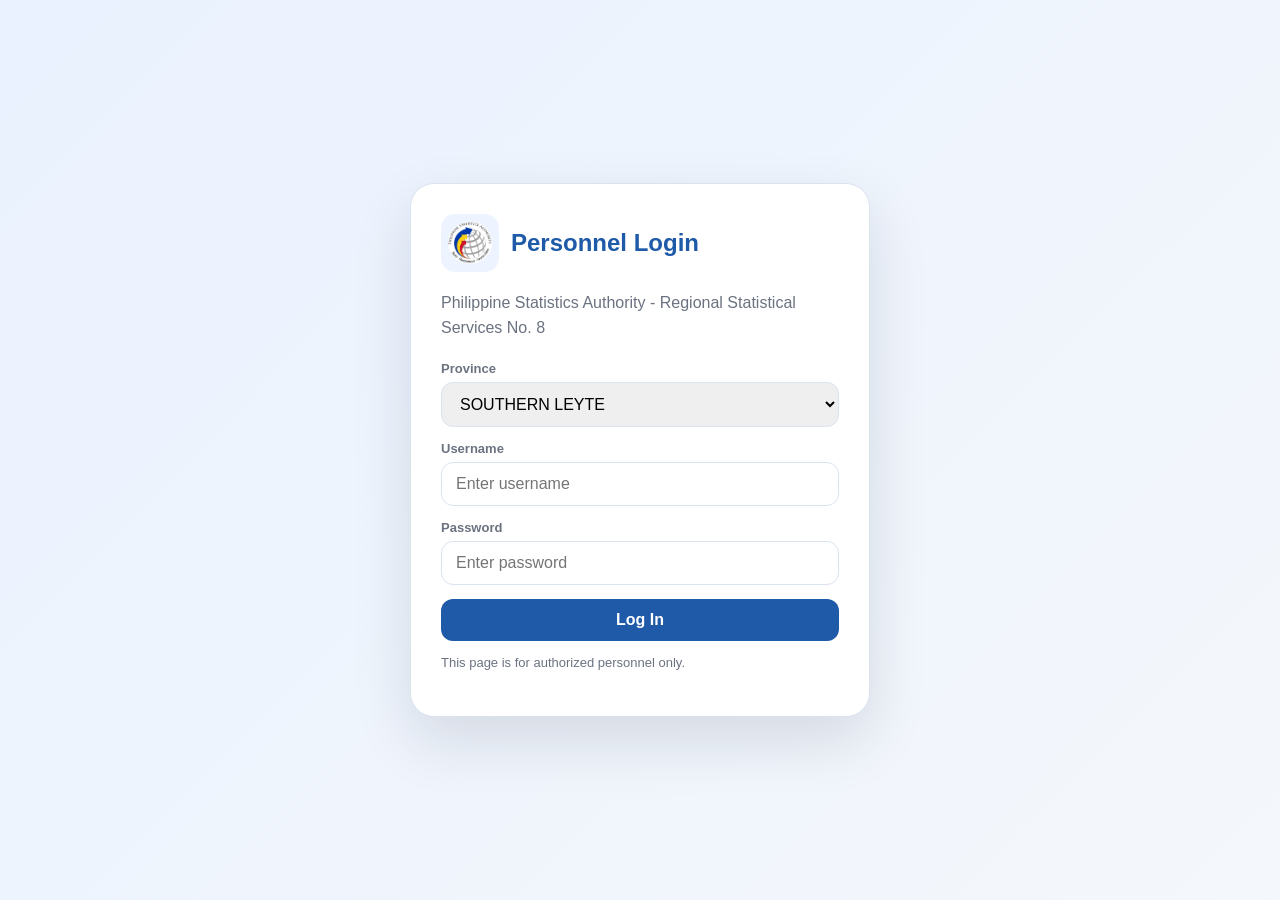
<file: admin.html>
<!DOCTYPE html>
<html lang="en">
<head>
  <meta charset="UTF-8" />
  <meta name="viewport" content="width=device-width, initial-scale=1.0" />
  <title>National ID Admin Dashboard</title>
  <style>
    :root {
      --bg: #f3f6fb;
      --card: #ffffff;
      --primary: #1e5aa8;
      --primary-dark: #17407c;
      --primary-soft: #eaf2ff;
      --text: #1f2937;
      --muted: #6b7280;
      --border: #d8e3f0;
      --shadow: 0 10px 28px rgba(15, 23, 42, 0.06);
      --shadow-soft: 0 4px 14px rgba(15, 23, 42, 0.04);
      --radius: 18px;
    }

    * {
      box-sizing: border-box;
    }

    body {
      margin: 0;
      font-family: "Segoe UI", sans-serif;
      background: linear-gradient(180deg, #f7f9fd 0%, #f3f6fb 100%);
      color: var(--text);
    }

    .hidden {
      display: none !important;
    }

    .layout {
      display: grid;
      grid-template-columns: 292px 1fr;
      min-height: 100vh;
    }

    .sidebar {
      background:
        radial-gradient(circle at top left, rgba(255,255,255,0.12) 0%, rgba(255,255,255,0) 34%),
        radial-gradient(circle at 88% 18%, rgba(205, 33, 42, 0.18) 0%, rgba(205, 33, 42, 0) 30%),
        radial-gradient(circle at 12% 82%, rgba(244, 193, 67, 0.16) 0%, rgba(244, 193, 67, 0) 28%),
        linear-gradient(180deg, #0a3478 0%, #0c4d97 44%, #0a3f7c 100%);
      color: #fff;
      padding: 24px 18px 20px;
      border-right: 1px solid rgba(255,255,255,0.12);
      box-shadow: inset -1px 0 0 rgba(255,255,255,0.05);
      display: flex;
      flex-direction: column;
      gap: 22px;
      position: relative;
      overflow: hidden;
    }

    .sidebar::before,
    .sidebar::after {
      content: "";
      position: absolute;
      pointer-events: none;
      border-radius: 999px;
      filter: blur(8px);
    }

    .sidebar::before {
      width: 220px;
      height: 220px;
      top: -92px;
      right: -94px;
      background: radial-gradient(circle, rgba(255,255,255,0.15) 0%, rgba(255,255,255,0) 72%);
    }

    .sidebar::after {
      width: 180px;
      height: 180px;
      bottom: 56px;
      left: -88px;
      background: radial-gradient(circle, rgba(244, 193, 67, 0.16) 0%, rgba(244, 193, 67, 0) 72%);
    }

    .sidebar-top {
      display: grid;
      gap: 22px;
      align-content: start;
      flex: 1;
      position: relative;
      z-index: 1;
    }

    .brand {
      display: flex;
      align-items: center;
      gap: 14px;
      margin-bottom: 0;
      padding: 18px;
      border: 1px solid rgba(255,255,255,0.18);
      border-radius: 28px;
      background: linear-gradient(160deg, rgba(255,255,255,0.16) 0%, rgba(255,255,255,0.06) 100%);
      box-shadow: 0 24px 40px rgba(8, 26, 58, 0.22);
      backdrop-filter: blur(16px);
      position: relative;
      overflow: hidden;
    }

    .brand::before {
      content: "";
      position: absolute;
      left: 18px;
      right: 18px;
      top: 0;
      height: 4px;
      border-radius: 999px;
      background: linear-gradient(90deg, #ffffff 0%, #f4c143 48%, #ce212a 100%);
      opacity: 0.95;
    }

    .brand::after {
      content: "";
      position: absolute;
      inset: 0;
      background: linear-gradient(135deg, rgba(255,255,255,0.08) 0%, rgba(255,255,255,0) 48%);
      pointer-events: none;
    }

    .brand > div {
      min-width: 0;
    }

    .brand img {
      width: 62px;
      height: 62px;
      object-fit: contain;
      background: linear-gradient(180deg, rgba(255,255,255,0.98) 0%, rgba(246,249,255,0.96) 100%);
      border-radius: 20px;
      padding: 7px;
      box-shadow:
        0 14px 28px rgba(5, 15, 35, 0.2),
        inset 0 1px 0 rgba(255,255,255,0.7);
      position: relative;
      z-index: 1;
    }

    .brand h1 {
      font-size: 24px;
      line-height: 1;
      margin: 0;
      font-weight: 800;
      letter-spacing: -0.03em;
      position: relative;
      z-index: 1;
    }

    .brand p {
      margin: 7px 0 0;
      font-size: 12px;
      line-height: 1.45;
      color: rgba(240, 245, 255, 0.88);
      position: relative;
      z-index: 1;
    }

    .sidebar-user-card {
      padding: 18px;
      border-radius: 28px;
      background: linear-gradient(160deg, rgba(8, 39, 89, 0.48) 0%, rgba(255,255,255,0.08) 100%);
      border: 1px solid rgba(255,255,255,0.14);
      box-shadow: 0 24px 38px rgba(8, 26, 58, 0.18);
      backdrop-filter: blur(16px);
      display: grid;
      gap: 14px;
      position: relative;
      overflow: hidden;
    }

    .sidebar-user-card::before {
      content: "";
      position: absolute;
      top: 14px;
      left: 18px;
      right: 18px;
      height: 4px;
      border-radius: 999px;
      background: linear-gradient(90deg, #f4c143 0%, #ffffff 44%, #ce212a 100%);
    }

    .sidebar-user-card::after {
      content: "";
      position: absolute;
      width: 170px;
      height: 170px;
      top: -70px;
      right: -40px;
      border-radius: 999px;
      background: radial-gradient(circle, rgba(116, 201, 255, 0.14) 0%, rgba(116, 201, 255, 0) 70%);
      pointer-events: none;
    }

    .sidebar-user-top {
      display: grid;
      gap: 14px;
      position: relative;
      z-index: 1;
    }

    .sidebar-user-copy {
      min-width: 0;
      display: grid;
      gap: 12px;
    }

    .sidebar-user-kicker {
      font-size: 10.5px;
      text-transform: uppercase;
      letter-spacing: 0.14em;
      color: rgba(244, 246, 255, 0.72);
      font-weight: 700;
      padding-top: 4px;
    }

    .sidebar-user-name {
      margin: 0;
      display: grid;
      gap: 6px;
      line-height: 1.08;
      color: #fff;
    }

    .sidebar-user-block {
      display: grid;
      gap: 6px;
    }

    .sidebar-user-name-label {
      font-size: 11px;
      font-weight: 600;
      color: rgba(234, 240, 255, 0.74);
      letter-spacing: 0.08em;
      text-transform: uppercase;
    }

    .sidebar-user-name-value {
      font-size: 20px;
      font-weight: 800;
      letter-spacing: -0.03em;
      color: #fff;
      overflow-wrap: anywhere;
    }

    .sidebar-user-role {
      margin: 0;
      font-size: 14px;
      line-height: 1.45;
      font-weight: 700;
      text-align: left;
      overflow-wrap: anywhere;
      color: rgba(250, 252, 255, 0.96);
    }

    .sidebar-user-actions {
      display: grid;
      gap: 10px;
      position: relative;
      z-index: 1;
    }

    .sidebar-user-status {
      display: inline-flex;
      align-items: center;
      gap: 8px;
      width: fit-content;
      padding: 9px 12px;
      border-radius: 999px;
      background: rgba(7, 31, 69, 0.38);
      border: 1px solid rgba(255,255,255,0.08);
      font-size: 12px;
      color: rgba(240, 246, 255, 0.9);
      font-weight: 700;
    }

    .sidebar-user-status::before {
      content: "";
      width: 8px;
      height: 8px;
      border-radius: 999px;
      background: #86efac;
      box-shadow: 0 0 0 6px rgba(134, 239, 172, 0.14);
      flex-shrink: 0;
    }

    .nav-group {
      display: grid;
      gap: 12px;
      margin-top: 0;
      padding: 14px;
      border-radius: 28px;
      background: linear-gradient(180deg, rgba(6, 33, 76, 0.34) 0%, rgba(255,255,255,0.08) 100%);
      border: 1px solid rgba(255,255,255,0.08);
      backdrop-filter: blur(14px);
      box-shadow: 0 20px 34px rgba(8, 26, 58, 0.12);
    }

    .sidebar-section-label {
      padding: 0 4px;
      font-size: 10.5px;
      font-weight: 700;
      letter-spacing: 0.16em;
      text-transform: uppercase;
      color: rgba(245, 197, 77, 0.9);
    }

    .nav-btn {
      border: none;
      background: rgba(255,255,255,0.06);
      border: 1px solid rgba(255,255,255,0.06);
      color: #fff;
      text-align: left;
      padding: 12px 14px;
      border-radius: 20px;
      cursor: pointer;
      font-size: 15px;
      font-weight: 700;
      transition: all 0.2s ease;
      box-shadow:
        inset 0 1px 0 rgba(255,255,255,0.04),
        0 10px 18px rgba(7, 20, 42, 0.08);
      display: flex;
      align-items: center;
      gap: 12px;
      position: relative;
      overflow: hidden;
      letter-spacing: -0.01em;
    }

    .nav-btn::after {
      content: "";
      width: 7px;
      height: 7px;
      border-top: 2px solid currentColor;
      border-right: 2px solid currentColor;
      transform: rotate(45deg);
      margin-left: auto;
      opacity: 0;
      transition: opacity 0.2s ease, transform 0.2s ease;
    }

    .nav-btn:hover {
      background: rgba(255,255,255,0.12);
      transform: translateY(-1px);
      box-shadow:
        inset 0 1px 0 rgba(255,255,255,0.05),
        0 16px 24px rgba(7, 20, 42, 0.12);
    }

    .nav-btn.active {
      background: linear-gradient(135deg, #ffffff 0%, #fff7e8 100%);
      color: #0f4689;
      box-shadow:
        inset 0 0 0 1px rgba(255,255,255,0.4),
        0 20px 30px rgba(8, 26, 58, 0.2);
    }

    .nav-btn:hover::after,
    .nav-btn.active::after {
      opacity: 0.55;
      transform: rotate(45deg) translate(1px, -1px);
    }

    .nav-btn.active .nav-icon {
      opacity: 1;
      background: linear-gradient(180deg, #fff1cc 0%, #ffe2a1 100%);
      color: #a43a11;
      box-shadow: inset 0 1px 0 rgba(255,255,255,0.75);
    }

    .nav-btn > span:last-child {
      flex: 1;
    }

    .sidebar-footer {
      display: none;
    }

    .sidebar-logout-btn {
      width: 100%;
      border: 1px solid rgba(255,255,255,0.18);
      background: linear-gradient(180deg, rgba(255,255,255,0.14) 0%, rgba(255,255,255,0.06) 100%);
      color: #fff;
      border-radius: 22px;
      padding: 14px 15px;
      cursor: pointer;
      font-weight: 700;
      display: flex;
      align-items: center;
      gap: 12px;
      justify-content: flex-start;
      box-shadow: 0 18px 30px rgba(8, 26, 58, 0.16);
      transition: transform 0.2s ease, background 0.2s ease, box-shadow 0.2s ease;
      backdrop-filter: blur(14px);
    }

    .sidebar-logout-btn:hover {
      background: linear-gradient(180deg, rgba(206, 33, 42, 0.24) 0%, rgba(255,255,255,0.1) 100%);
      transform: translateY(-1px);
      box-shadow: 0 22px 34px rgba(8, 26, 58, 0.18);
    }

    .sidebar-logout-label {
      display: grid;
      gap: 2px;
      text-align: left;
    }

    .sidebar-logout-label strong {
      font-size: 14px;
      line-height: 1.2;
    }

    .sidebar-logout-label span {
      font-size: 11px;
      color: rgba(255,255,255,0.76);
    }

    .sidebar-footer-note {
      display: none;
    }

    .nav-icon {
      width: 38px;
      height: 38px;
      border-radius: 14px;
      display: inline-flex;
      align-items: center;
      justify-content: center;
      text-align: center;
      font-size: 16px;
      opacity: 0.95;
      background: rgba(255,255,255,0.08);
      color: inherit;
      flex-shrink: 0;
      box-shadow: inset 0 1px 0 rgba(255,255,255,0.08);
    }

    .sidebar-logout-btn .nav-icon {
      background: linear-gradient(180deg, rgba(255,255,255,0.2) 0%, rgba(255,255,255,0.1) 100%);
      color: #ffd36a;
    }

    .content {
      padding: 26px 22px 28px;
      display: grid;
      gap: 20px;
      align-content: start;
    }

    .topbar {
      display: flex;
      justify-content: space-between;
      align-items: flex-start;
      gap: 16px;
      flex-wrap: wrap;
    }

    .title-wrap h2 {
      margin: 0;
      font-size: 22px;
      font-weight: 700;
      color: var(--primary);
      letter-spacing: -0.02em;
      line-height: 1.15;
    }

    .title-wrap p {
      margin: 8px 0 0;
      color: var(--muted);
      font-size: 15px;
      max-width: 760px;
      line-height: 1.5;
    }

    .actions {
      display: flex;
      gap: 10px;
      flex-wrap: wrap;
    }

    button,
    input,
    select,
    textarea {
      font: inherit;
    }

    .btn {
      border: none;
      border-radius: 14px;
      padding: 12px 18px;
      cursor: pointer;
      font-weight: 600;
      transition: all 0.2s ease;
    }

    .btn-primary {
      background: var(--primary);
      color: #fff;
      box-shadow: 0 10px 22px rgba(30, 90, 168, 0.22);
    }

    .btn-primary:hover {
      background: var(--primary-dark);
      transform: translateY(-1px);
    }

    .btn-secondary {
      background: #f3f7fd;
      color: var(--primary);
      border: 1px solid #d8e4f5;
    }

    .btn-secondary:hover {
      background: #e7effa;
      transform: translateY(-1px);
    }

    .actions .btn {
      min-width: 124px;
    }

    .card {
      background: var(--card);
      border-radius: 20px;
      padding: 22px;
      border: 1px solid var(--border);
      box-shadow: 0 6px 18px rgba(15, 23, 42, 0.05);
    }

    .cards {
      display: grid;
      grid-template-columns: repeat(4, minmax(0, 1fr));
      gap: 18px;
    }

    .metric-card {
      position: relative;
      overflow: hidden;
      border-radius: 20px;
      padding: 20px 18px 18px;
      min-height: 122px;
      transition: transform 0.2s ease, box-shadow 0.2s ease;
      border: 1px solid var(--border);
    }

    .metric-card::before {
      content: "";
      position: absolute;
      top: 0;
      left: 0;
      width: 100%;
      height: 5px;
      border-top-left-radius: 20px;
      border-top-right-radius: 20px;
    }

    .metric-card:hover {
      transform: translateY(-3px);
      box-shadow: 0 14px 30px rgba(15, 23, 42, 0.09);
    }

    .metric-total {
      background: linear-gradient(180deg, #ffffff 0%, #f7fbff 100%);
    }

    .metric-total::before {
      background: #1e5aa8;
    }

    .metric-today {
      background: linear-gradient(180deg, #ffffff 0%, #f4fbff 100%);
    }

    .metric-today::before {
      background: #0891b2;
    }

    .metric-pending {
      background: linear-gradient(180deg, #ffffff 0%, #fffaf0 100%);
    }

    .metric-pending::before {
      background: #f59e0b;
    }

    .metric-slots {
      background: linear-gradient(180deg, #ffffff 0%, #f7f8ff 100%);
    }

    .metric-slots::before {
      background: #6366f1;
    }

    .metric-label {
      color: #667085;
      font-size: 13px;
      font-weight: 700;
      margin-bottom: 14px;
    }

    .metric-value {
      font-size: 44px;
      font-weight: 800;
      line-height: 1;
      letter-spacing: -0.04em;
      margin-bottom: 10px;
    }

    .metric-total .metric-value {
      color: #1e5aa8;
    }

    .metric-today .metric-value {
      color: #0891b2;
    }

    .metric-pending .metric-value {
      color: #d97706;
    }

    .metric-slots .metric-value {
      color: #4f46e5;
    }

    .metric-sub {
      font-size: 12px;
      color: #6b7280;
      line-height: 1.4;
    }

    .panel-grid {
      display: grid;
      grid-template-columns: 2fr 1fr;
      gap: 22px;
      margin-top: 4px;
      align-items: start;
    }

    .schedule-admin-shell {
      display: grid;
      gap: 18px;
      align-content: start;
    }

    .schedule-admin-intro {
      background: linear-gradient(180deg, #ffffff 0%, #f8fbff 100%);
    }

    .schedule-admin-intro-grid {
      display: grid;
      grid-template-columns: repeat(2, minmax(0, 1fr));
      gap: 14px;
    }

    .schedule-admin-intro-card {
      padding: 18px 20px;
      border-radius: 18px;
      border: 1px solid var(--border);
      background: linear-gradient(180deg, #ffffff 0%, #fbfdff 100%);
      box-shadow: inset 0 1px 0 rgba(255,255,255,0.72);
    }

    .schedule-admin-intro-card span {
      display: inline-flex;
      margin-bottom: 10px;
      padding: 6px 10px;
      border-radius: 999px;
      background: #eef5ff;
      color: #1e5aa8;
      font-size: 11px;
      font-weight: 800;
      letter-spacing: 0.08em;
      text-transform: uppercase;
    }

    .schedule-admin-intro-card strong {
      display: block;
      margin-bottom: 6px;
      font-size: 17px;
      color: #111827;
      letter-spacing: -0.02em;
    }

    .schedule-admin-intro-card p {
      margin: 0;
      color: #667085;
      line-height: 1.6;
      font-size: 13px;
    }

    .schedule-admin-note {
      margin: 0 0 16px;
      color: #667085;
      line-height: 1.6;
      font-size: 13px;
    }

    .panel-title {
      display: flex;
      justify-content: space-between;
      align-items: center;
      gap: 12px;
      margin-bottom: 18px;
    }

    .panel-title h3 {
      margin: 0;
      font-size: 17px;
      font-weight: 700;
      color: #111827;
    }

    .filters {
      display: grid;
      grid-template-columns: repeat(6, minmax(0, 1fr));
      gap: 10px;
      margin-bottom: 14px;
    }

    .field {
      display: grid;
      gap: 6px;
    }

    .field label {
      font-size: 12px;
      color: var(--muted);
      font-weight: 600;
    }

    .field input,
    .field select,
    .field textarea,
    .search-input {
      width: 100%;
      padding: 12px 14px;
      border: 1px solid var(--border);
      border-radius: 14px;
      background: #fff;
      outline: none;
      transition: border-color 0.2s ease, box-shadow 0.2s ease, background 0.2s ease;
    }

    .field input:focus,
    .field select:focus,
    .field textarea:focus,
    .search-input:focus {
      border-color: var(--primary);
      box-shadow: 0 0 0 4px rgba(30, 90, 168, 0.08);
      background: #fff;
    }

    .search-input::placeholder,
    .field input::placeholder {
      color: #9aa5b1;
    }

    .panel-title .search-input {
      max-width: 360px;
      margin-left: auto;
      min-width: 260px;
    }

    .table-wrap {
      overflow: auto;
      border: 1px solid var(--border);
      border-radius: 18px;
      background: #fff;
    }

    table {
      width: 100%;
      border-collapse: separate;
      border-spacing: 0;
      min-width: 980px;
      background: #fff;
    }

    th,
    td {
      padding: 18px 14px;
      border-bottom: 1px solid #edf2f7;
      text-align: left;
      font-size: 14px;
      vertical-align: middle;
    }

    th {
      background: #f7faff;
      color: #64748b;
      font-size: 12px;
      text-transform: uppercase;
      letter-spacing: 0.06em;
      font-weight: 700;
    }

    tbody tr:nth-child(even) {
      background: #fcfdff;
    }

    tbody tr:hover {
      background: #f8fbff;
    }

    tbody td[colspan] {
      padding: 22px 16px;
      color: #64748b;
      text-align: center;
      background: #fbfdff;
    }

    .badge {
      display: inline-flex;
      align-items: center;
      justify-content: center;
      min-width: 64px;
      padding: 6px 12px;
      border-radius: 999px;
      font-size: 12px;
      font-weight: 700;
      white-space: nowrap;
    }

    .badge-confirmed {
      background: #dcfce7;
      color: #166534;
    }

    .badge-pending {
      background: #fef3c7;
      color: #92400e;
    }

    .badge-cancelled {
      background: #fee2e2;
      color: #991b1b;
    }

    .badge-record-live {
      background: #dbeafe;
      color: #1d4ed8;
    }

    .badge-record-archived {
      background: #fef3c7;
      color: #92400e;
    }

    .row-actions {
      display: flex;
      gap: 6px;
      flex-wrap: wrap;
    }

    .mini-btn {
      border: none;
      border-radius: 12px;
      padding: 7px 12px;
      cursor: pointer;
      font-size: 12px;
      font-weight: 700;
      transition: all 0.2s ease;
    }

    .mini-btn:hover {
      transform: translateY(-1px);
    }

    .mini-edit {
      background: #e7efff;
      color: #1d4ed8;
    }

    .mini-slot {
      background: #dcfce7;
      color: #166534;
    }

    .mini-delete {
      background: #fee9e9;
      color: #b91c1c;
    }

    .slot-list {
      display: grid;
      gap: 10px;
    }

    .slot-item {
      border: 1px solid var(--border);
      border-radius: 16px;
      padding: 14px;
      display: flex;
      justify-content: space-between;
      align-items: center;
      gap: 14px;
      background: #fbfdff;
      transition: transform 0.18s ease, box-shadow 0.18s ease;
    }

    .slot-item:hover {
      transform: translateY(-1px);
      box-shadow: 0 8px 18px rgba(15, 23, 42, 0.05);
    }

    .slot-item strong {
      display: block;
      margin-bottom: 4px;
      font-size: 15px;
    }

    .slot-meta {
      color: var(--muted);
      font-size: 13px;
    }

    .slot-pill {
      padding: 7px 11px;
      border-radius: 999px;
      font-size: 12px;
      font-weight: 700;
      background: #eff6ff;
      color: var(--primary);
      white-space: nowrap;
      min-width: 92px;
      text-align: center;
    }

    .dashboard-shell {
      display: grid;
      grid-template-columns: minmax(0, 2fr) minmax(360px, 1fr);
      gap: 22px;
      align-items: start;
    }

    .dashboard-left,
    .dashboard-right {
      display: grid;
      gap: 18px;
      align-content: start;
    }

    .dashboard-filter-card {
      background: linear-gradient(180deg, #ffffff 0%, #f9fbff 100%);
      padding: 18px 22px;
    }

    .dashboard-filter-bar {
      display: flex;
      justify-content: space-between;
      align-items: end;
      gap: 20px;
      flex-wrap: wrap;
    }

    .dashboard-filter-bar h3 {
      margin: 0 0 4px;
      font-size: 18px;
      color: #111827;
    }

    .dashboard-filter-bar p {
      margin: 0;
      color: #667085;
      font-size: 13px;
    }

    .compact-field {
      min-width: 230px;
      max-width: 260px;
    }

    .dashboard-right-top {
      margin-top: 0;
    }

    .dashboard-left .table-wrap table {
      min-width: 760px;
    }

    .dashboard-right .slot-list {
      gap: 12px;
    }

    .service-breakdown {
      display: grid;
      gap: 12px;
    }

    .service-breakdown .slot-item {
      padding: 14px 16px;
      border-radius: 16px;
      background: linear-gradient(180deg, #ffffff 0%, #fbfdff 100%);
      border: 1px solid var(--border);
      box-shadow: 0 2px 8px rgba(15, 23, 42, 0.03);
    }

    .service-breakdown .slot-item strong {
      font-size: 15px;
      margin-bottom: 5px;
    }

    .service-breakdown .slot-meta {
      font-size: 12px;
      color: #667085;
    }

    .service-breakdown .slot-pill {
      background: #edf4ff;
      color: #1e5aa8;
    }

    #saveQuickSlotBtn {
      margin-top: 6px;
      width: 100%;
    }

    .empty-state {
      display: flex;
      align-items: flex-start;
      gap: 14px;
      padding: 18px;
      border: 1px dashed #cbd5e1;
      border-radius: 18px;
      background: linear-gradient(180deg, #fbfdff 0%, #f8fbff 100%);
    }

    .empty-icon {
      width: 44px;
      height: 44px;
      border-radius: 14px;
      display: flex;
      align-items: center;
      justify-content: center;
      background: #eef4ff;
      font-size: 20px;
      flex-shrink: 0;
    }

    .empty-state strong {
      display: block;
      margin-bottom: 4px;
      font-size: 15px;
      color: #111827;
    }

    .empty-state p {
      margin: 0;
      color: #667085;
      font-size: 13px;
      line-height: 1.5;
    }

    .slot-board-card {
      margin-bottom: 18px;
      padding: 22px;
      border-radius: 28px;
      border: 1px solid #d8e7fb;
      background:
        radial-gradient(circle at top right, rgba(94, 173, 255, 0.16) 0%, rgba(94, 173, 255, 0) 30%),
        linear-gradient(180deg, rgba(255,255,255,0.98) 0%, rgba(244,248,255,0.98) 100%);
      box-shadow: 0 22px 44px rgba(30, 90, 168, 0.08);
      backdrop-filter: blur(12px);
    }

    .slot-board-topbar {
      display: flex;
      justify-content: space-between;
      align-items: flex-end;
      gap: 18px;
      flex-wrap: wrap;
      padding: 24px 26px;
      border-radius: 28px;
      border: 1px solid #d8e7fb;
      background:
        radial-gradient(circle at top right, rgba(125, 179, 255, 0.18) 0%, rgba(125, 179, 255, 0) 28%),
        radial-gradient(circle at bottom left, rgba(244, 193, 67, 0.15) 0%, rgba(244, 193, 67, 0) 26%),
        linear-gradient(135deg, #ffffff 0%, #f4f8ff 60%, #eef5ff 100%);
      box-shadow: 0 22px 44px rgba(30, 90, 168, 0.1);
    }

    .slot-board-title {
      max-width: 760px;
    }

    .slot-board-title h3 {
      margin: 0 0 10px;
      font-size: 32px;
      line-height: 1.02;
      letter-spacing: -0.05em;
      color: #103e7d;
    }

    .slot-board-title p {
      margin: 0;
      color: #4f647f;
      font-size: 14px;
      line-height: 1.7;
    }

    .slot-board-badges {
      display: flex;
      gap: 10px;
      flex-wrap: wrap;
      justify-content: flex-end;
    }

    .slot-board-badge {
      display: inline-flex;
      align-items: center;
      min-height: 40px;
      padding: 9px 14px;
      border-radius: 999px;
      border: 1px solid rgba(30, 90, 168, 0.12);
      background: rgba(255,255,255,0.84);
      color: #1e5aa8;
      font-size: 12px;
      font-weight: 800;
      letter-spacing: 0.04em;
      text-transform: uppercase;
    }

    .slot-board-header {
      display: flex;
      justify-content: space-between;
      align-items: flex-start;
      gap: 18px;
      flex-wrap: wrap;
      margin-bottom: 16px;
    }

    .slot-board-copy {
      max-width: 760px;
    }

    .slot-board-kicker {
      display: inline-flex;
      align-items: center;
      gap: 8px;
      margin-bottom: 12px;
      padding: 6px 11px;
      border-radius: 999px;
      background: rgba(30, 90, 168, 0.08);
      color: #1e5aa8;
      font-size: 11px;
      font-weight: 800;
      text-transform: uppercase;
      letter-spacing: 0.12em;
    }

    .slot-board-copy h3 {
      margin: 0 0 8px;
      color: #103e7d;
      font-size: 26px;
      letter-spacing: -0.03em;
    }

    .slot-board-copy p {
      margin: 0;
      color: #53657d;
      line-height: 1.6;
      font-size: 13px;
      max-width: 520px;
    }

    .slot-board-controls {
      display: grid;
      grid-template-columns: repeat(3, minmax(180px, 1fr));
      gap: 12px;
      width: min(100%, 700px);
      align-items: end;
    }

    .slot-board-refresh {
      width: 100%;
      min-height: 48px;
    }

    .slot-board-summary {
      display: grid;
      grid-template-columns: repeat(4, minmax(0, 1fr));
      gap: 12px;
      margin-bottom: 20px;
    }

    .slot-board-stat {
      padding: 17px;
      border-radius: 20px;
      border: 1px solid rgba(216, 227, 240, 0.95);
      background: linear-gradient(180deg, rgba(255,255,255,0.95) 0%, rgba(248,251,255,0.98) 100%);
      box-shadow: inset 0 1px 0 rgba(255,255,255,0.72);
    }

    .slot-board-stat-label {
      font-size: 11px;
      font-weight: 800;
      text-transform: uppercase;
      letter-spacing: 0.12em;
      color: #6b7c94;
      margin-bottom: 10px;
    }

    .slot-board-stat-value {
      font-size: 30px;
      font-weight: 800;
      line-height: 1;
      color: #103e7d;
      letter-spacing: -0.04em;
      margin-bottom: 8px;
    }

    .slot-board-stat-meta {
      color: #5d6e84;
      font-size: 12px;
      line-height: 1.45;
    }

    .slot-board-layout {
      display: grid;
      grid-template-columns: minmax(0, 1.55fr) minmax(340px, 1fr);
      gap: 18px;
      align-items: start;
    }

    .slot-board-grid {
      display: grid;
      grid-template-columns: repeat(auto-fill, minmax(220px, 1fr));
      gap: 14px;
    }

    .slot-board-date-btn {
      width: 100%;
      border: 1px solid #d8e3f0;
      border-radius: 22px;
      padding: 16px;
      background: rgba(255,255,255,0.94);
      cursor: pointer;
      text-align: left;
      transition: transform 0.2s ease, box-shadow 0.2s ease, border-color 0.2s ease, background 0.2s ease;
      box-shadow: 0 12px 24px rgba(15, 23, 42, 0.05);
    }

    .slot-board-date-btn:hover {
      transform: translateY(-2px);
      border-color: #b8cfee;
      box-shadow: 0 16px 28px rgba(30, 90, 168, 0.1);
    }

    .slot-board-date-btn.is-selected {
      border-color: #1e5aa8;
      background: linear-gradient(180deg, #eef5ff 0%, #ffffff 100%);
      box-shadow: 0 18px 34px rgba(30, 90, 168, 0.16);
    }

    .slot-board-date-btn.is-low {
      border-color: #f3cf8d;
      background: linear-gradient(180deg, #fffdf8 0%, #ffffff 100%);
    }

    .slot-board-date-btn.is-full {
      border-color: #fecaca;
      background: linear-gradient(180deg, #fff7f7 0%, #ffffff 100%);
    }

    .slot-board-date-top {
      display: flex;
      justify-content: space-between;
      align-items: flex-start;
      gap: 12px;
      margin-bottom: 14px;
    }

    .slot-board-date-label strong {
      display: block;
      font-size: 28px;
      line-height: 1;
      letter-spacing: -0.05em;
      color: #103e7d;
      margin-bottom: 6px;
    }

    .slot-board-date-label span {
      display: block;
      font-size: 12px;
      color: #65758d;
      font-weight: 700;
      text-transform: uppercase;
      letter-spacing: 0.09em;
    }

    .slot-board-date-summary {
      text-align: right;
    }

    .slot-board-date-summary strong {
      display: block;
      font-size: 20px;
      color: #103e7d;
      line-height: 1;
      margin-bottom: 6px;
    }

    .slot-board-date-summary span {
      display: block;
      font-size: 12px;
      color: #667085;
      line-height: 1.4;
    }

    .slot-board-service-list {
      display: grid;
      gap: 8px;
    }

    .slot-board-date-meta {
      display: flex;
      justify-content: space-between;
      align-items: center;
      gap: 10px;
      margin: 0 0 10px;
      color: #5d6e84;
      font-size: 12px;
    }

    .slot-board-date-meta strong {
      color: #103e7d;
      font-size: 12px;
      letter-spacing: 0.01em;
    }

    .slot-board-date-meter {
      position: relative;
      height: 8px;
      margin-bottom: 14px;
      border-radius: 999px;
      background: #e9f0fa;
      overflow: hidden;
    }

    .slot-board-date-meter span {
      display: block;
      height: 100%;
      border-radius: inherit;
      background: linear-gradient(90deg, #1e5aa8 0%, #6ea8ff 100%);
    }

    .slot-board-date-btn.is-low .slot-board-date-meter span {
      background: linear-gradient(90deg, #f59e0b 0%, #f9c45b 100%);
    }

    .slot-board-date-btn.is-full .slot-board-date-meter span {
      background: linear-gradient(90deg, #ef4444 0%, #f87171 100%);
    }

    .slot-board-service-row {
      display: flex;
      justify-content: space-between;
      gap: 12px;
      align-items: center;
      padding: 10px 12px;
      border-radius: 14px;
      background: #f7fbff;
      color: #234466;
      font-size: 12px;
      border: 1px solid rgba(216, 227, 240, 0.88);
    }

    .slot-board-service-row strong {
      font-size: 12px;
      font-weight: 700;
      line-height: 1.45;
    }

    .slot-board-service-row span {
      flex-shrink: 0;
      font-weight: 800;
      color: #1e5aa8;
    }

    .slot-board-service-row.is-low {
      background: #fff9eb;
      color: #8a4b04;
      border-color: #f8ddb1;
    }

    .slot-board-service-row.is-low span {
      color: #b45309;
    }

    .slot-board-service-row.is-full {
      background: #fff3ec;
      color: #9a3412;
      border-color: #fed7c3;
    }

    .slot-board-service-row.is-full span {
      color: #c2410c;
    }

    .slot-board-service-row.is-closed {
      background: #f8fafc;
      color: #64748b;
      border-color: #e2e8f0;
    }

    .slot-board-service-row.is-closed span {
      color: #64748b;
    }

    .slot-board-detail-card {
      padding: 18px;
      border-radius: 24px;
      border: 1px solid #d8e3f0;
      background: linear-gradient(180deg, rgba(255,255,255,0.98) 0%, rgba(249,251,255,0.98) 100%);
      box-shadow: 0 14px 26px rgba(15, 23, 42, 0.04);
    }

    .slot-board-detail-head {
      display: flex;
      justify-content: space-between;
      align-items: flex-start;
      gap: 12px;
      margin-bottom: 16px;
      flex-wrap: wrap;
    }

    .slot-board-detail-head h4 {
      margin: 0 0 4px;
      font-size: 18px;
      color: #111827;
    }

    .slot-board-detail-head p {
      margin: 0;
      font-size: 13px;
      color: #667085;
      line-height: 1.5;
      max-width: 360px;
    }

    .slot-board-detail-badge {
      display: inline-flex;
      align-items: center;
      justify-content: center;
      min-height: 38px;
      padding: 8px 12px;
      border-radius: 999px;
      background: #eef5ff;
      color: #1e5aa8;
      font-size: 12px;
      font-weight: 800;
      letter-spacing: 0.04em;
      text-transform: uppercase;
    }

    .slot-board-detail-list {
      display: grid;
      gap: 14px;
    }

    .slot-board-service-card {
      padding: 16px;
      border-radius: 20px;
      border: 1px solid #dce7f5;
      background: linear-gradient(180deg, #ffffff 0%, #f9fbff 100%);
    }

    .slot-board-service-card.is-closed {
      background: linear-gradient(180deg, #fbfcfd 0%, #f5f7fa 100%);
    }

    .slot-board-service-card.is-low {
      background: linear-gradient(180deg, #fffdf8 0%, #ffffff 100%);
      border-color: #f8ddb1;
    }

    .slot-board-service-card.is-full {
      background: linear-gradient(180deg, #fff7f7 0%, #ffffff 100%);
      border-color: #fecaca;
    }

    .slot-board-service-card-head {
      display: flex;
      justify-content: space-between;
      align-items: flex-start;
      gap: 12px;
      margin-bottom: 14px;
    }

    .slot-board-service-card-head h5 {
      margin: 0 0 4px;
      font-size: 16px;
      color: #111827;
    }

    .slot-board-service-card-head p {
      margin: 0;
      color: #667085;
      font-size: 12px;
      line-height: 1.5;
    }

    .slot-board-service-meter {
      position: relative;
      height: 8px;
      margin-bottom: 14px;
      border-radius: 999px;
      background: #e9f0fa;
      overflow: hidden;
    }

    .slot-board-service-meter span {
      display: block;
      height: 100%;
      border-radius: inherit;
      background: linear-gradient(90deg, #1e5aa8 0%, #6ea8ff 100%);
    }

    .slot-board-time-chip.is-low {
      background: #fffaf0;
    }

    .slot-board-service-card.is-low .slot-board-service-meter span {
      background: linear-gradient(90deg, #f59e0b 0%, #facc15 100%);
    }

    .slot-board-service-card.is-full .slot-board-service-meter span {
      background: linear-gradient(90deg, #ef4444 0%, #f87171 100%);
    }

    .slot-board-service-pill {
      display: inline-flex;
      align-items: center;
      justify-content: center;
      padding: 8px 12px;
      border-radius: 999px;
      background: #eef5ff;
      color: #1e5aa8;
      font-size: 12px;
      font-weight: 800;
      white-space: nowrap;
    }

    .slot-board-service-card.is-closed .slot-board-service-pill {
      background: #eef2f7;
      color: #64748b;
    }

    .slot-board-time-grid {
      display: grid;
      grid-template-columns: repeat(2, minmax(0, 1fr));
      gap: 10px;
    }

    .slot-board-time-chip {
      padding: 12px;
      border-radius: 16px;
      border: 1px solid #d8e3f0;
      background: #ffffff;
      display: grid;
      gap: 4px;
      transition: transform 0.18s ease, box-shadow 0.18s ease, border-color 0.18s ease;
    }

    .slot-board-time-chip:hover {
      transform: translateY(-1px);
      box-shadow: 0 10px 18px rgba(30, 90, 168, 0.08);
    }

    .slot-board-time-chip strong {
      font-size: 13px;
      color: #111827;
    }

    .slot-board-time-chip span {
      font-size: 12px;
      color: #1e5aa8;
      font-weight: 700;
    }

    .slot-board-time-chip small {
      font-size: 11px;
      color: #667085;
      line-height: 1.45;
    }

    .slot-board-time-chip.is-low {
      background: #fffaf0;
      border-color: #f8ddb1;
    }

    .slot-board-time-chip.is-low span {
      color: #b45309;
    }

    .slot-board-time-chip.is-full {
      background: #fff4f4;
      border-color: #fecaca;
    }

    .slot-board-time-chip.is-full span {
      color: #b91c1c;
    }

    .slot-board-time-chip.is-closed {
      background: #f8fafc;
      border-color: #e2e8f0;
    }

    .slot-board-time-chip.is-closed span {
      color: #64748b;
    }

    .slot-board-empty {
      padding: 20px;
      border-radius: 20px;
      border: 1px dashed #c9d6e7;
      background: rgba(255,255,255,0.9);
      color: #5f6f85;
      font-size: 13px;
      line-height: 1.7;
    }

    .slot-board-page {
      display: grid;
      grid-template-columns: minmax(0, 1fr) 300px;
      gap: 18px;
      align-items: start;
    }

    .slot-board-page-main,
    .slot-board-page-side {
      display: grid;
      gap: 18px;
      align-content: start;
    }

    .slot-board-hero {
      padding: 28px;
      border-radius: 26px;
      border: 1px solid #d8e7fb;
      background:
        radial-gradient(circle at top right, rgba(94, 173, 255, 0.22) 0%, rgba(94, 173, 255, 0) 24%),
        radial-gradient(circle at bottom left, rgba(244, 193, 67, 0.16) 0%, rgba(244, 193, 67, 0) 28%),
        linear-gradient(135deg, #fefefe 0%, #f2f8ff 58%, #edf5ff 100%);
      box-shadow: 0 20px 42px rgba(30, 90, 168, 0.1);
    }

    .slot-board-hero h3 {
      margin: 0 0 10px;
      font-size: 30px;
      line-height: 1.05;
      letter-spacing: -0.04em;
      color: #103e7d;
    }

    .slot-board-hero p {
      margin: 0;
      max-width: 760px;
      color: #4f647f;
      font-size: 15px;
      line-height: 1.75;
    }

    .slot-board-side-card {
      border-radius: 24px;
    }

    .slot-board-side-list,
    .slot-board-side-card .settings-info-list {
      display: grid;
      gap: 12px;
    }

    .slot-board-side-card .settings-info-item,
    .slot-board-side-item {
      display: grid;
      gap: 4px;
      padding: 14px 15px;
      border-radius: 16px;
      border: 1px solid var(--border);
      background: linear-gradient(180deg, #ffffff 0%, #fbfdff 100%);
    }

    .slot-board-side-card .settings-info-item strong,
    .slot-board-side-item strong {
      display: block;
      margin-bottom: 5px;
      color: #103e7d;
      font-size: 14px;
    }

    .slot-board-side-card .settings-info-item span,
    .slot-board-side-item p {
      margin: 0;
      color: #667085;
      font-size: 13px;
      line-height: 1.6;
      text-align: left;
    }

    .settings-grid {
      display: grid;
      grid-template-columns: 1.3fr 1fr;
      gap: 18px;
    }

    .settings-card {
      min-height: 260px;
    }

    .settings-text {
      margin-top: 0;
      margin-bottom: 18px;
      color: #475467;
      line-height: 1.7;
      font-size: 14px;
    }

    .settings-info-list {
      display: grid;
      gap: 12px;
      margin-bottom: 20px;
    }

    .settings-info-item {
      display: flex;
      justify-content: space-between;
      gap: 16px;
      align-items: center;
      padding: 14px 16px;
      border: 1px solid var(--border);
      border-radius: 16px;
      background: #fbfdff;
    }

    .settings-info-item strong {
      color: #111827;
      font-size: 14px;
    }

    .settings-info-item span {
      color: #667085;
      font-size: 13px;
      text-align: right;
    }

    .settings-actions {
      margin-top: auto;
    }

    .hint-text {
      font-size: 12px;
      color: #667085;
      margin-top: 4px;
      line-height: 1.5;
    }

    .modal {
      position: fixed;
      inset: 0;
      display: none;
      justify-content: center;
      align-items: center;
      background: rgba(15, 23, 42, 0.5);
      padding: 20px;
      z-index: 9999;
    }

    .modal.open {
      display: flex;
    }

    .modal-card {
      width: 100%;
      max-width: 720px;
      max-height: 90vh;
      overflow: auto;
      background: #fff;
      border-radius: 24px;
      box-shadow: 0 24px 60px rgba(15, 23, 42, 0.18);
      border: 1px solid var(--border);
      padding: 24px;
    }

    .modal-head {
      display: flex;
      justify-content: space-between;
      align-items: center;
      gap: 10px;
      margin-bottom: 18px;
    }

    .modal-head h3 {
      margin: 0;
      color: var(--primary);
      font-size: 20px;
    }

    .form-grid {
      display: grid;
      grid-template-columns: repeat(2, minmax(0, 1fr));
      gap: 14px;
    }

    .form-grid .full {
      grid-column: 1 / -1;
    }

    .modal-actions {
      display: flex;
      justify-content: flex-end;
      gap: 10px;
      margin-top: 20px;
      flex-wrap: wrap;
    }

    .notice {
      padding: 12px 14px;
      border-radius: 14px;
      font-size: 13px;
      margin-bottom: 16px;
      display: none;
      border: 1px solid transparent;
    }

    .notice.show {
      display: block;
    }

    .notice.success {
      background: #dcfce7;
      color: #166534;
      border-color: #bbf7d0;
    }

    .notice.error {
      background: #fee2e2;
      color: #991b1b;
      border-color: #fecaca;
    }

    @media (max-width: 1200px) {
      .cards,
      .filters,
      .form-grid,
      .settings-grid {
        grid-template-columns: 1fr 1fr;
      }

      .dashboard-shell {
        grid-template-columns: 1fr;
      }

      .schedule-admin-intro-grid {
        grid-template-columns: 1fr;
      }

      .slot-board-page {
        grid-template-columns: 1fr;
      }

      .slot-board-summary {
        grid-template-columns: 1fr 1fr;
      }

      .slot-board-layout {
        grid-template-columns: 1fr;
      }

      .personnel-process-grid,
      .personnel-process-steps {
        grid-template-columns: 1fr;
      }
    }

    @media (max-width: 820px) {
      .layout {
        grid-template-columns: 1fr;
      }

      .sidebar {
        padding-bottom: 14px;
        min-height: auto;
      }

      .sidebar-top,
      .sidebar-footer {
        gap: 14px;
      }

      .cards,
      .filters,
      .form-grid,
      .settings-grid,
      .panel-grid {
        grid-template-columns: 1fr;
      }

      .content {
        padding: 18px;
      }

      .slot-board-controls,
      .slot-board-summary,
      .slot-board-time-grid {
        grid-template-columns: 1fr;
      }

      .slot-board-topbar {
        padding: 22px 20px;
        align-items: flex-start;
      }

      .slot-board-title h3 {
        font-size: 26px;
      }

      .slot-board-badges {
        justify-content: flex-start;
      }

      .slot-board-date-top,
      .slot-board-service-card-head {
        flex-direction: column;
      }

      .slot-board-date-summary {
        text-align: left;
      }

      .actions {
        width: 100%;
      }

      .actions .btn {
        flex: 1 1 auto;
      }

      .metric-value {
        font-size: 30px;
      }

      .brand h1 {
        font-size: 20px;
      }

      .nav-btn {
        font-size: 14px;
        padding: 13px 14px;
      }

      .dashboard-filter-bar {
        align-items: stretch;
      }

      .compact-field {
        min-width: 100%;
        max-width: 100%;
      }

      .panel-title .search-input {
        max-width: 100%;
        min-width: 100%;
        margin-left: 0;
      }

      .settings-info-item {
        flex-direction: column;
        align-items: flex-start;
      }

      .settings-info-item span {
        text-align: left;
      }
      #dashboardSection,
#slotBoardSection,
#bookingsSection,
#slotsSection,
#availabilitySection,
#usersSection,
#settingsSection {
  align-self: start;
}

#bookingsSection .card,
#slotBoardSection .card,
#slotsSection .card,
#availabilitySection .card,
#usersSection .card,
#settingsSection .card {
  margin-top: 0;
}
    }
  
  .status-cell{display:flex;flex-direction:column;gap:6px}
  .status-note{font-size:12px;line-height:1.45;color:#667085;max-width:220px}
  .personnel-help-banner{
    margin-bottom:16px;
    padding:14px 16px;
    border-radius:16px;
    background:linear-gradient(180deg,#f7fbff 0%,#eef5ff 100%);
    border:1px solid #dbe7fb;
    color:#2459a6;
    line-height:1.6;
  }
  .personnel-process-grid{
    display:grid;
    grid-template-columns:repeat(2,minmax(0,1fr));
    gap:12px;
    margin-bottom:18px;
  }
  .personnel-process-steps{
    display:grid;
    grid-template-columns:repeat(3,minmax(0,1fr));
    gap:12px;
    margin-bottom:18px;
  }
  .personnel-process-step{
    padding:14px 16px;
    border-radius:16px;
    border:1px solid var(--border);
    background:#fbfdff;
  }
  .personnel-process-step span{
    display:block;
    font-size:12px;
    color:#667085;
    margin-bottom:6px;
    text-transform:uppercase;
    letter-spacing:0.06em;
    font-weight:700;
  }
  .personnel-process-step strong{
    display:block;
    color:#111827;
    font-size:15px;
  }
  .personnel-process-step.done{
    background:#effcf4;
    border-color:#bbf7d0;
  }
  .personnel-process-step.current{
    background:#eef4ff;
    border-color:#bfdbfe;
  }
  .personnel-stage-card{
    margin-bottom:18px;
    padding:16px 18px;
    border-radius:18px;
    border:1px solid var(--border);
    background:linear-gradient(180deg,#ffffff 0%,#f8fbff 100%);
  }
  .personnel-stage-card strong{
    display:block;
    margin-bottom:6px;
    font-size:16px;
    color:#111827;
  }
  .personnel-stage-card p{
    margin:0;
    color:#667085;
    line-height:1.6;
  }
  .personnel-guide-list{
    display:grid;
    gap:10px;
    margin-top:14px;
  }
  .personnel-guide-item{
    display:flex;
    gap:12px;
    align-items:flex-start;
    padding:12px 14px;
    border-radius:14px;
    border:1px solid var(--border);
    background:#fbfdff;
  }
  .personnel-guide-index{
    width:26px;
    height:26px;
    flex-shrink:0;
    display:flex;
    align-items:center;
    justify-content:center;
    border-radius:999px;
    background:#eaf2ff;
    color:var(--primary);
    font-size:12px;
    font-weight:700;
  }
  .personnel-guide-item div{
    color:#475467;
    line-height:1.5;
  }
  .btn-danger-soft{
    background:#fee2e2;
    color:#991b1b;
    border:1px solid #fecaca;
  }
  .btn-danger-soft:hover{
    background:#fecaca;
    transform:translateY(-1px);
  }
  .mini-process{
    background:#eaf2ff;
    color:#1e5aa8;
  }
  .process-actions{
    justify-content:flex-end;
  }
  .process-note{
    margin-top:8px;
  }
  .single-grid{grid-template-columns:1fr}
  #personnelProcessReason{min-height:110px;resize:vertical}
</style>
</head>
<body>
  <div id="adminApp" class="layout">
    <aside class="sidebar">
      <div class="sidebar-top">
        <div class="brand">
          <img src="logo-psa.png" alt="PSA logo">
          <div>
            <h1>Admin Dashboard</h1>
            <p>Philippine Statistics Authority - Regional Statistical Services No. 8</p>
          </div>
        </div>

        <div class="sidebar-user-card">
          <div class="sidebar-user-top">
            <div class="sidebar-user-copy">
              <div class="sidebar-user-kicker">Signed In Personnel</div>
              <div class="sidebar-user-block">
                <span class="sidebar-user-name-label">Personnel Name</span>
                <div class="sidebar-user-name">
                  <span class="sidebar-user-name-value" id="sidebarUserGreeting">User</span>
                </div>
              </div>
              <div class="sidebar-user-block">
                <span class="sidebar-user-name-label">Designation</span>
                <div class="sidebar-user-role" id="sidebarUserRole">Registration Kit Operator</div>
              </div>
              <div class="sidebar-user-block">
                <span class="sidebar-user-name-label">Province</span>
                <div class="sidebar-user-role" id="sidebarUserProvince">SOUTHERN LEYTE</div>
              </div>
            </div>
          </div>
          <div class="sidebar-user-actions">
            <div class="sidebar-user-status">Session Active</div>
            <button class="sidebar-logout-btn" id="sidebarLogoutBtn" type="button">
              <span class="nav-icon">↩</span>
              <span class="sidebar-logout-label">
                <strong>Log Out</strong>
                <span>End this session</span>
              </span>
            </button>
          </div>
        </div>

        <div class="nav-group">
          <div class="sidebar-section-label">Workspace</div>
          <button class="nav-btn active" data-section="dashboard">
            <span class="nav-icon">📊</span>
            <span>Dashboard</span>
          </button>

          <button class="nav-btn" data-section="bookings">
            <span class="nav-icon">📋</span>
            <span>Bookings</span>
          </button>

          <button class="nav-btn" data-section="liveSlots">
            <span class="nav-icon">📡</span>
            <span>Live Slots</span>
          </button>

          <button class="nav-btn" data-section="slots">
            <span class="nav-icon">🗓️</span>
            <span>Schedule Controls</span>
          </button>

          <button class="nav-btn" data-section="users">
            <span class="nav-icon">👥</span>
            <span>Users</span>
          </button>

          <button class="nav-btn" data-section="settings">
            <span class="nav-icon">⚙️</span>
            <span>Settings</span>
          </button>
        </div>
      </div>
    </aside>

    <main class="content">
      <div class="topbar">
        <div class="title-wrap">
          <h2 id="sectionTitle">Dashboard Overview</h2>
          <p>Review appointments, update records, and manage available slots.</p>
        </div>
        <div class="actions">
          <button class="btn btn-secondary" id="refreshBtn">Refresh Data</button>
          <button class="btn btn-primary" id="openNewBookingBtn">Add Booking</button>
        </div>
      </div>

      <div id="notice" class="notice"></div>

      <section id="dashboardSection" class="dashboard-shell">
        <div class="dashboard-left">
          <div class="card dashboard-filter-card">
            <div class="dashboard-filter-bar">
              <div>
                <h3>Dashboard Date Filter</h3>
                <p>Choose a date to view booking totals and service breakdown.</p>
              </div>

              <div class="field compact-field">
                <label for="dashboardDate">Select Date</label>
                <input type="date" id="dashboardDate" />
              </div>
            </div>
          </div>

          <div class="cards dashboard-metrics">
            <div class="card metric-card metric-total">
              <div class="metric-label">Total Bookings</div>
              <div class="metric-value" id="metricTotal">0</div>
              <div class="metric-sub">All fetched records</div>
            </div>

            <div class="card metric-card metric-today">
              <div class="metric-label">Selected Date</div>
              <div class="metric-value" id="metricToday">0</div>
              <div class="metric-sub">Total bookings for chosen date</div>
            </div>

            <div class="card metric-card metric-pending">
              <div class="metric-label">Pending</div>
              <div class="metric-value" id="metricPending">0</div>
              <div class="metric-sub">Need review or confirmation</div>
            </div>

            <div class="card metric-card metric-slots">
              <div class="metric-label">Available Slot Rules</div>
              <div class="metric-value" id="metricSlots">0</div>
              <div class="metric-sub">Configured custom slot entries</div>
            </div>
          </div>

          <div class="card">
            <div class="panel-title">
              <h3>Recent Bookings</h3>
              <input class="search-input" id="quickSearch" placeholder="Search name, reference, email..." />
            </div>
            <div class="table-wrap">
              <table>
                <thead>
                  <tr>
                    <th>Reference</th>
                    <th>Name</th>
                    <th>Service</th>
                    <th>Date</th>
                    <th>Time</th>
                    <th>Status</th>
                  </tr>
                </thead>
                <tbody id="recentBookingsBody"></tbody>
              </table>
            </div>
          </div>
        </div>

        <div class="dashboard-right">
          <div class="card dashboard-right-top">
            <div class="panel-title">
              <h3>Bookings by Service</h3>
            </div>
            <div id="serviceBreakdown" class="slot-list service-breakdown"></div>
          </div>

          <div class="card">
            <div class="panel-title">
              <h3>Quick Slot Update</h3>
            </div>
            <div class="field">
              <label for="quickService">Service</label>
              <select id="quickService"></select>
            </div>
            <div class="field">
              <label for="quickDate">Date</label>
              <input type="date" id="quickDate" />
            </div>
            <div class="field">
              <label for="quickSlots">Available Slots</label>
              <input type="number" id="quickSlots" min="0" />
            </div>
            <button class="btn btn-primary" id="saveQuickSlotBtn">Save Slot Rule</button>
          </div>

          <div class="card">
            <div class="panel-title">
              <h3>Custom Slot Rules</h3>
            </div>
            <div class="slot-list" id="dashboardSlotList"></div>
          </div>
        </div>
      </section>

      <section id="slotBoardSection" class="hidden">
        <div class="slot-board-page">
          <div class="slot-board-page-main">
            <div class="slot-board-topbar">
              <div class="slot-board-title">
                <div class="slot-board-kicker">Live availability</div>
                <h3>Live Schedule Board</h3>
                <p>Open dates, remaining capacity, and time windows in one clean workspace.</p>
              </div>
              <div class="slot-board-badges">
                <span class="slot-board-badge">Realtime</span>
                <span class="slot-board-badge">Synced to Bookings</span>
              </div>
            </div>

            <div class="slot-board-card">
              <div class="slot-board-header">
                <div class="slot-board-copy">
                  <div class="slot-board-kicker">Schedule</div>
                  <h3>Open Dates</h3>
                  <p>Pick a date to inspect services and time windows.</p>
                </div>

                <div class="slot-board-controls">
                  <div class="field">
                    <label for="slotBoardMonth">Month</label>
                    <select id="slotBoardMonth"></select>
                  </div>
                  <div class="field">
                    <label for="slotBoardService">Service</label>
                    <select id="slotBoardService"></select>
                  </div>
                  <div class="field">
                    <label>&nbsp;</label>
                    <button class="btn btn-secondary slot-board-refresh" id="slotBoardRefreshBtn" type="button">Refresh</button>
                  </div>
                </div>
              </div>

              <div class="slot-board-summary" id="slotBoardSummary"></div>

              <div class="slot-board-layout">
                <div id="slotBoardGrid" class="slot-board-grid"></div>
                <div id="slotBoardDetail" class="slot-board-detail-card"></div>
              </div>
            </div>
          </div>

          <div class="slot-board-page-side">
            <div class="card slot-board-side-card">
              <div class="panel-title">
                <h3>Current View</h3>
              </div>
              <div class="settings-info-list">
                <div class="settings-info-item">
                  <strong>Month</strong>
                  <span id="slotBoardFocusMonth">--</span>
                </div>
                <div class="settings-info-item">
                  <strong>Service</strong>
                  <span id="slotBoardFocusService">All services</span>
                </div>
                <div class="settings-info-item">
                  <strong>Focus Date</strong>
                  <span id="slotBoardFocusDate">No date selected</span>
                </div>
                <div class="settings-info-item">
                  <strong>Free Slots</strong>
                  <span id="slotBoardFocusRemaining">--</span>
                </div>
              </div>
            </div>

            <div class="card slot-board-side-card">
              <div class="panel-title">
                <h3>Status Guide</h3>
              </div>
              <div class="slot-board-side-list">
                <div class="slot-board-side-item">
                  <strong>Open</strong>
                  <p>Healthy remaining capacity.</p>
                </div>
                <div class="slot-board-side-item">
                  <strong>Low</strong>
                  <p>Slots are running down.</p>
                </div>
                <div class="slot-board-side-item">
                  <strong>Full or closed</strong>
                  <p>No available capacity.</p>
                </div>
              </div>
            </div>
          </div>
        </div>
      </section>

      <section id="bookingsSection" class="hidden">
        <div class="card">
          <div class="panel-title">
            <h3>Booking Records</h3>
          </div>

          <div id="personnelHelpBanner" class="personnel-help-banner hidden">
            Use the <strong>Process</strong> button to check in the client, start the service, and record the final result in one guided flow. Open <strong>Live Slots</strong> in the sidebar to review open schedules first, and switch <strong>Record Scope</strong> to search archived schedules when needed.
          </div>

          <div class="filters">
            <div class="field">
              <label for="filterService">Service</label>
              <select id="filterService"></select>
            </div>
            <div class="field">
              <label for="filterStatus">Status</label>
              <select id="filterStatus">
                <option value="">All statuses</option>
                <option value="Pending">Pending</option>
                <option value="Arrived">Arrived</option>
                <option value="Assisted">Assisted</option>
                <option value="Completed">Completed</option>
                <option value="Not Successful">Not Successful</option>
                <option value="No Show">No Show</option>
                <option value="Cancelled">Cancelled</option>
                <option value="Confirmed">Confirmed</option>
              </select>
            </div>
            <div class="field">
              <label for="filterScope">Record Scope</label>
              <select id="filterScope">
                <option value="active">Active records</option>
                <option value="archived">Archived records</option>
                <option value="all">All records</option>
              </select>
            </div>
            <div class="field">
              <label for="filterDate">Date</label>
              <input type="date" id="filterDate" />
            </div>
            <div class="field">
              <label for="filterSearch">Search</label>
              <input type="text" id="filterSearch" placeholder="Name, reference, contact" />
            </div>
            <div class="field">
              <label>&nbsp;</label>
              <button class="btn btn-secondary" id="clearFiltersBtn">Clear Filters</button>
            </div>
          </div>

          <div class="table-wrap">
            <table>
              <thead>
                <tr>
                  <th>Reference</th>
                  <th>Name</th>
                  <th>Service</th>
                  <th>Date</th>
                  <th>Time</th>
                  <th>Email</th>
                  <th>Phone</th>
                  <th>Record</th>
                  <th>Assisted By</th>
                  <th>Status</th>
                  <th>Actions</th>
                </tr>
              </thead>
              <tbody id="bookingsTableBody"></tbody>
            </table>
          </div>
        </div>
      </section>

      <section id="slotsSection" class="hidden">
        <div class="schedule-admin-shell">
          <div class="card schedule-admin-intro">
            <div class="panel-title">
              <h3>Schedule Controls</h3>
            </div>
            <div class="schedule-admin-intro-grid">
              <div class="schedule-admin-intro-card">
                <span>Slot Management</span>
                <strong>Set the exact number of bookable slots.</strong>
                <p>Add or edit slot rules per service and date when you need more or fewer appointments than the default daily capacity.</p>
              </div>
              <div class="schedule-admin-intro-card">
                <span>Date Availability</span>
                <strong>Open or close appointment dates.</strong>
                <p>Use availability rules only to allow or block appointments for a specific date. Slot counts are managed separately above.</p>
              </div>
            </div>
          </div>

          <div class="panel-grid">
            <div class="card">
              <div class="panel-title">
                <h3>Slot Management</h3>
                <button class="btn btn-primary" id="openSlotModalBtn">Add Slot Rule</button>
              </div>
              <p class="schedule-admin-note">Choose the service, date, and exact number of slots the admin wants to make available.</p>
              <div class="table-wrap">
                <table>
                  <thead>
                    <tr>
                      <th>Date</th>
                      <th>Service</th>
                      <th>Available Slots</th>
                      <th>Actions</th>
                    </tr>
                  </thead>
                  <tbody id="slotsTableBody"></tbody>
                </table>
              </div>
            </div>

            <div class="card">
              <div class="panel-title">
                <h3>Default Slot Limits</h3>
              </div>
              <div class="slot-list" id="defaultSlotList"></div>
            </div>
          </div>

          <div class="card">
            <div class="panel-title">
              <h3>Date Availability</h3>
              <button class="btn btn-primary" id="openAvailabilityModalBtn">Add Availability Rule</button>
            </div>
            <p class="schedule-admin-note">Use this table only to open or close selected dates. It does not change the number of slots for a service.</p>
            <div class="table-wrap">
              <table>
                <thead>
                  <tr>
                    <th>Date</th>
                    <th>Status</th>
                    <th>Reason</th>
                    <th>Actions</th>
                  </tr>
                </thead>
                <tbody id="availabilityTableBody"></tbody>
              </table>
            </div>
          </div>
        </div>
      </section>

      <section id="settingsSection" class="hidden">
        <div class="settings-grid">
          <div class="card settings-card">
            <div class="panel-title">
              <h3>System Settings</h3>
            </div>

            <p class="settings-text">
              This admin dashboard is connected to the personnel login page and Google Apps Script backend.
            </p>

            <div class="settings-info-list">
              <div class="settings-info-item">
                <strong>Access Control</strong>
                <span>Authorized personnel only</span>
              </div>

              <div class="settings-info-item">
                <strong>Data Source</strong>
                <span>Google Sheets Appointment Database</span>
              </div>

              <div class="settings-info-item">
                <strong>Dashboard Mode</strong>
                <span>Live Admin View</span>
              </div>
              <div class="settings-info-item">
                <strong>Backend Version</strong>
                <span id="backendVersionLabel">Loading...</span>
              </div>

              <div class="settings-info-item">
                <strong>Archived Records</strong>
                <span id="archiveCountLabel">Loading...</span>
              </div>

              <div class="settings-info-item">
                <strong>Saturday Booking</strong>
                <span id="saturdayBookingLabel">Loading...</span>
              </div>

              <div class="settings-info-item">
                <strong>Sunday Booking</strong>
                <span id="sundayBookingLabel">Loading...</span>
              </div>

              <div class="settings-info-item">
                <strong>Booking Window</strong>
                <span id="bookingWindowLabel">Loading...</span>
              </div>
            </div>

            <div class="field" style="margin-bottom:16px;">
              <label for="saturdayBookingToggle">Saturday Booking</label>
              <select id="saturdayBookingToggle">
                <option value="false">OFF</option>
                <option value="true">ON</option>
              </select>
            </div>

            <div class="field" style="margin-bottom:16px;">
              <label for="sundayBookingToggle">Sunday Booking</label>
              <select id="sundayBookingToggle">
                <option value="false">OFF</option>
                <option value="true">ON</option>
              </select>
            </div>

            <div class="field" style="margin-bottom:16px;">
              <label for="bookingWindowMonths">Booking Window</label>
              <select id="bookingWindowMonths">
                <option value="1">Current month only</option>
                <option value="2">Current + next month</option>
                <option value="3">Current + 2 months</option>
                <option value="4">Current + 3 months</option>
              </select>
            </div>

            <div class="row-actions" style="margin-bottom:16px;">
              <button class="btn btn-primary" id="saveWeekendSettingBtn">Save Weekend Setting</button>
            </div>

            <div class="empty-state" style="margin-bottom:16px;">
              <div class="empty-icon">🗂️</div>
              <div>
                <strong>Archive Past Bookings</strong>
                <p>Move all bookings before the selected date into the <code>Appointments Archive</code> sheet before removing them from the live appointments list.</p>
              </div>
            </div>

            <div class="field" style="margin-bottom:12px;">
              <label for="archiveBeforeDate">Archive records before</label>
              <input type="date" id="archiveBeforeDate" />
              <div class="hint-text">All bookings dated before the selected date are moved, regardless of status.</div>
            </div>

            <div class="row-actions" style="margin-bottom:16px;">
              <button class="btn btn-secondary" id="archivePastBookingsBtn">Archive Past Records</button>
            </div>

            <div class="empty-state" style="margin-bottom:16px;">
              <div class="empty-icon">🧹</div>
              <div>
                <strong>Clean Duplicate Bookings</strong>
                <p>Scan the live <code>Appointments</code> sheet, move later duplicate active bookings into <code>Duplicate Booking Attempts</code>, and keep only the earliest scheduled booking in the live list.</p>
              </div>
            </div>

            <div class="row-actions" style="margin-bottom:16px;">
              <button class="btn btn-secondary" id="cleanupDuplicateBookingsBtn">Move Duplicates Out</button>
            </div>

            <div class="settings-actions">
              <button class="btn btn-secondary" id="logoutBtn">Log Out</button>
            </div>
          </div>

          <div class="card settings-card">
            <div class="panel-title">
              <h3>Admin Notes</h3>
            </div>
            <div class="empty-state">
              <div class="empty-icon">🛡️</div>
              <div>
                <strong>System Ready</strong>
                <p>Use this dashboard to manage bookings, adjust slot rules, monitor daily service demand, and control weekend booking access.</p>
              </div>
            </div>
          </div>
        </div>
      </section>

      <section id="usersSection" class="hidden">
        <div class="card">
          <div class="panel-title">
            <h3>User Management</h3>
            <button class="btn btn-primary" id="openUserModalBtn">New User</button>
          </div>

          <div class="table-wrap">
            <table>
              <thead>
                <tr>
                  <th>Full Name</th>
                  <th>Username</th>
                  <th>Title</th>
                  <th>Role</th>
                  <th>Status</th>
                  <th>Actions</th>
                </tr>
              </thead>
              <tbody id="usersTableBody"></tbody>
            </table>
          </div>
        </div>
      </section>
    </main>
  </div>

  <div class="modal" id="userModal">
    <div class="modal-card">
      <div class="modal-head">
        <h3 id="userModalTitle">Create User</h3>
        <button class="btn btn-secondary" data-close="userModal">Close</button>
      </div>

      <div class="form-grid">
        <div class="field full">
          <label for="userFullName">Full Name</label>
          <input id="userFullName" type="text" />
        </div>

        <div class="field full">
          <label for="userTitle">Title / Position</label>
          <input id="userTitle" type="text" placeholder="Registration Kit Operator" />
        </div>

        <div class="field">
          <label for="userUsername">Username</label>
          <input id="userUsername" type="text" />
        </div>

        <div class="field">
          <label for="userPassword">Password</label>
          <input id="userPassword" type="password" />
          <div class="hint-text" id="userPasswordHint">Enter a password.</div>
        </div>

        <div class="field">
          <label for="userRole">Role</label>
          <select id="userRole">
            <option value="personnel">personnel</option>
            <option value="admin">admin</option>
          </select>
        </div>

        <div class="field">
          <label for="userStatus">Status</label>
          <select id="userStatus">
            <option value="active">active</option>
            <option value="inactive">inactive</option>
          </select>
        </div>
      </div>

      <div class="modal-actions">
        <button class="btn btn-secondary" data-close="userModal">Cancel</button>
        <button class="btn btn-primary" id="saveUserBtn">Save User</button>
      </div>
    </div>
  </div>

  <div class="modal" id="bookingModal">
    <div class="modal-card">
      <div class="modal-head">
        <h3 id="bookingModalTitle">Add Booking</h3>
        <button class="btn btn-secondary" data-close="bookingModal">Close</button>
      </div>
      <div class="form-grid">
        <div class="field">
          <label for="bookingRef">Reference</label>
          <input id="bookingRef" type="text" placeholder="Auto or manual reference" />
        </div>
        <div class="field">
          <label for="bookingStatus">Status</label>
          <select id="bookingStatus">
            <option>Confirmed</option>
            <option>Pending</option>
            <option>Arrived</option>
            <option>Assisted</option>
            <option>Completed</option>
            <option>No Show</option>
            <option>Cancelled</option>
          </select>
        </div>
        <div class="field full">
          <label for="bookingName">Full Name</label>
          <input id="bookingName" type="text" />
        </div>
        <div class="field">
          <label for="bookingService">Service</label>
          <select id="bookingService"></select>
        </div>
        <div class="field">
          <label for="bookingDate">Date</label>
          <input id="bookingDate" type="date" />
        </div>
        <div class="field">
          <label for="bookingTime">Time</label>
          <select id="bookingTime">
            <option value="">-- Select Time --</option>
            <option>8:00 AM</option>
            <option>9:00 AM</option>
            <option>10:00 AM</option>
            <option>11:00 AM</option>
            <option>1:00 PM</option>
            <option>2:00 PM</option>
            <option>3:00 PM</option>
            <option>4:00 PM</option>
          </select>
        </div>
        <div class="field">
          <label for="bookingEmail">Email</label>
          <input id="bookingEmail" type="email" />
        </div>
        <div class="field">
          <label for="bookingPhone">Phone</label>
          <input id="bookingPhone" type="text" />
        </div>
      </div>
      <div class="modal-actions">
        <button class="btn btn-secondary" data-close="bookingModal">Cancel</button>
        <button class="btn btn-primary" id="saveBookingBtn">Save Booking</button>
      </div>
    </div>
  </div>

  <div class="modal" id="slotModal">
    <div class="modal-card">
      <div class="modal-head">
        <h3 id="slotModalTitle">Add Slot Rule</h3>
        <button class="btn btn-secondary" data-close="slotModal">Close</button>
      </div>
      <div class="form-grid">
        <div class="field">
          <label for="slotDate">Date</label>
          <input id="slotDate" type="date" />
        </div>
        <div class="field">
          <label for="slotService">Service</label>
          <select id="slotService"></select>
        </div>
        <div class="field full">
          <label for="slotCount">Available Slots</label>
          <input id="slotCount" type="number" min="0" />
        </div>
      </div>
      <div class="modal-actions">
        <button class="btn btn-secondary" data-close="slotModal">Cancel</button>
        <button class="btn btn-primary" id="saveSlotBtn">Save Slot Rule</button>
      </div>
    </div>
  </div>

  <div class="modal" id="availabilityModal">
    <div class="modal-card">
      <div class="modal-head">
        <h3 id="availabilityModalTitle">Add Date Availability</h3>
        <button class="btn btn-secondary" data-close="availabilityModal">Close</button>
      </div>

      <div class="form-grid">
        <div class="field">
          <label for="availabilityDate">Date</label>
          <input type="date" id="availabilityDate">
        </div>

        <div class="field">
          <label for="availabilityStatus">Status</label>
          <select id="availabilityStatus">
            <option value="OPEN">OPEN</option>
            <option value="CLOSED">CLOSED</option>
          </select>
        </div>

        <div class="field full">
          <label for="availabilityReason">Reason</label>
          <input type="text" id="availabilityReason" placeholder="Holiday, maintenance, local event, etc.">
          <div class="hint-text">Use slot management for the number of slots. Availability only opens or closes the selected date.</div>
        </div>
      </div>

      <div class="modal-actions">
        <button class="btn btn-secondary" data-close="availabilityModal">Cancel</button>
        <button class="btn btn-primary" id="saveAvailabilityBtn">Save</button>
      </div>
    </div>
  </div>

  <div class="modal" id="archiveConfirmModal">
    <div class="modal-card">
      <div class="modal-head">
        <h3>Confirm Archive</h3>
        <button class="btn btn-secondary" data-close="archiveConfirmModal">Close</button>
      </div>

      <p class="settings-text" style="margin-bottom:16px;">
        Review the archive summary below before moving old bookings out of the live Appointments sheet.
      </p>

      <div class="settings-info-list" style="margin-bottom:16px;">
        <div class="settings-info-item">
          <strong>Cutoff Date</strong>
          <span id="archiveConfirmDate">—</span>
        </div>

        <div class="settings-info-item">
          <strong>Records To Archive</strong>
          <span id="archiveConfirmPreviewCount">0</span>
        </div>

        <div class="settings-info-item">
          <strong>Current Archive Count</strong>
          <span id="archiveConfirmCurrentCount">0</span>
        </div>

        <div class="settings-info-item">
          <strong>Archive Count After Move</strong>
          <span id="archiveConfirmAfterCount">0</span>
        </div>
      </div>

      <div class="hint-text">
        This will move the matching records into <code>Appointments Archive</code> and remove them from the live <code>Appointments</code> sheet.
      </div>

      <div class="modal-actions">
        <button class="btn btn-secondary" data-close="archiveConfirmModal">Cancel</button>
        <button class="btn btn-primary" id="confirmArchiveBtn">Archive Now</button>
      </div>
    </div>
  </div>

  <script src="config.js"></script>
  <script>
const APP_CONFIG = window.NID_API_CONFIG || {};
const AGENCY_NAME = APP_CONFIG.AGENCY_NAME || "Philippine Statistics Authority - Regional Statistical Services No. 8";
const DEFAULT_PROVINCE = APP_CONFIG.DEFAULT_PROVINCE || "SOUTHERN_LEYTE";

let username = sessionStorage.getItem("nid_username") || "";
let sessionToken = sessionStorage.getItem("nid_session_token") || "";
let sessionExpiresAt = Number(sessionStorage.getItem("nid_session_expires") || 0);
let userRole = sessionStorage.getItem("nid_role") || "";
let displayName = sessionStorage.getItem("nid_name") || "";
let userTitle = sessionStorage.getItem("nid_title") || "";
let selectedProvinceKey = sessionStorage.getItem("nid_province") || (() => {
  try {
    return localStorage.getItem("nid_selected_province") || "";
  } catch (err) {
    return "";
  }
})() || DEFAULT_PROVINCE;

let bookings = [];
let archivedBookings = [];
let slotRules = [];
let availabilityRules = [];
let users = [];
let archiveRecordCount = 0;
const LIVE_BOOKING_SOURCE = "Appointments";
const ARCHIVED_BOOKING_SOURCE = "Appointments Archive";
let weekendSettings = {
  apiVersion: "Unknown",
  saturdayOpen: false,
  sundayOpen: false,
  bookingWindowMonths: 1
};
let archivePreviewState = {
  beforeDate: "",
  previewCount: 0,
  archiveCount: 0,
  archiveCountAfter: 0,
  archiveSheet: "Appointments Archive"
};
let slotBoardState = {
  month: "",
  service: "",
  selectedDate: "",
  monthlyDates: [],
  detailServices: [],
  loading: false,
  detailLoading: false
};
let activePersonnelProcessRef = "";
let activePersonnelProcessSource = "";

let editingBookingRef = null;
let editingBookingSource = LIVE_BOOKING_SOURCE;
let editingSlotKey = null;
let editingUsername = null;

const services = [
  "National ID Registration",
  "Correction/Updating of Demographic Information",
  "Request National ID in Paper Format (ePhilID)",
  "Retrieval of TRN / Other Concern"
];

const defaultSlots = {
  "National ID Registration": 32,
  "Correction/Updating of Demographic Information": 16,
  "Request National ID in Paper Format (ePhilID)": 50,
  "Retrieval of TRN / Other Concern": 50
};

const personnelServiceGuides = {
  "National ID Registration": {
    title: "Registration Flow",
    intro: "Use this when the client is completing a new National ID registration.",
    successLabel: "Complete Registration",
    steps: [
      "Verify the client identity and scheduled booking details.",
      "Confirm the required demographic information and supporting documents.",
      "Assist the client through capture or registration steps until submission is complete.",
      "Record the booking as completed only after the registration process is fully finished."
    ]
  },
  "Correction/Updating of Demographic Information": {
    title: "Demographic Update Flow",
    intro: "Use this when the client needs to correct or update an existing National ID record.",
    successLabel: "Complete Update",
    steps: [
      "Confirm which demographic field needs to be corrected or updated.",
      "Check the supporting documents before starting the update.",
      "Assist the client through the correction or update process.",
      "Mark the booking as completed once the requested update has been processed."
    ]
  },
  "Request National ID in Paper Format (ePhilID)": {
    title: "ePhilID Printing Flow",
    intro: "Use this when the client is requesting a printed paper-format National ID.",
    successLabel: "Complete Printing",
    steps: [
      "Confirm the client record can be retrieved for ePhilID printing.",
      "Verify the client details before printing.",
      "Complete the printing or release process and check that the output is usable.",
      "Record a not successful outcome if the record cannot be retrieved or printing cannot be completed."
    ]
  },
  "Retrieval of TRN / Other Concern": {
    title: "TRN / Other Concern Flow",
    intro: "Use this when the client needs TRN retrieval or another service desk concern resolved.",
    successLabel: "Complete Concern",
    steps: [
      "Confirm the exact concern the client is raising.",
      "Retrieve the needed record or provide the appropriate service desk assistance.",
      "If the concern must be referred or cannot be finished today, capture the reason clearly.",
      "Mark the booking as completed only after the requested concern has been resolved."
    ]
  }
};

const sectionMap = {
  dashboard: ["dashboardSection", "Dashboard Overview", "Review appointments, update records, and manage available slots."],
  liveSlots: ["slotBoardSection", "Live Schedule Board", "Open dates, remaining capacity, and time windows in one clean view."],
  bookings: ["bookingsSection", "Booking Management", "Check in clients, guide the service flow, and record the final result from one process modal."],
  slots: ["slotsSection", "Schedule Controls", "Set custom slot counts by service and date, then open or close specific appointment dates."],
  users: ["usersSection", "User Management", "Maintain personnel accounts, access levels, and account status."],
  settings: ["settingsSection", "System Settings", "Control weekend booking rules, booking window, and archive behavior."]
};

function normalizeProvinceKey(value) {
  if (typeof APP_CONFIG.normalizeProvinceKey === "function") {
    return APP_CONFIG.normalizeProvinceKey(value);
  }

  return String(value || "")
    .trim()
    .toUpperCase()
    .replace(/[^A-Z0-9]+/g, "_")
    .replace(/^_+|_+$/g, "");
}

function getProvinceConfig(provinceKey = selectedProvinceKey) {
  if (typeof APP_CONFIG.getProvinceConfig === "function") {
    return APP_CONFIG.getProvinceConfig(provinceKey);
  }

  return { key: DEFAULT_PROVINCE, label: "SOUTHERN LEYTE", execUrl: APP_CONFIG.EXEC_URL || "" };
}

function getSelectedProvinceConfig() {
  selectedProvinceKey = normalizeProvinceKey(selectedProvinceKey || DEFAULT_PROVINCE);
  return getProvinceConfig(selectedProvinceKey);
}

function getSelectedProvinceLabel() {
  const province = getSelectedProvinceConfig();
  return province && province.label ? province.label : "SOUTHERN LEYTE";
}

function getSelectedExecUrl() {
  const province = getSelectedProvinceConfig();
  return province && province.execUrl ? province.execUrl : "";
}

function persistSelectedProvince() {
  selectedProvinceKey = normalizeProvinceKey(selectedProvinceKey || DEFAULT_PROVINCE);
  sessionStorage.setItem("nid_province", selectedProvinceKey);
  try {
    localStorage.setItem("nid_selected_province", selectedProvinceKey);
  } catch (err) {
    // Local storage can be unavailable in strict browser modes.
  }
}

function clearStoredSession() {
  sessionStorage.removeItem("nid_session_token");
  sessionStorage.removeItem("nid_session_expires");
  sessionStorage.removeItem("nid_username");
  sessionStorage.removeItem("nid_role");
  sessionStorage.removeItem("nid_name");
  sessionStorage.removeItem("nid_title");
  sessionStorage.removeItem("nid_province");
}

function requireLogin() {
  if (!sessionToken) {
    window.location.href = "login.html";
    return false;
  }

  if (!selectedProvinceKey) {
    clearStoredSession();
    window.location.href = "login.html";
    return false;
  }

  if (sessionExpiresAt && Date.now() >= sessionExpiresAt) {
    clearStoredSession();
    window.location.href = "login.html";
    return false;
  }

  return true;
}

function escapeHtml(value) {
  return String(value ?? "")
    .replace(/&/g, "&amp;")
    .replace(/</g, "&lt;")
    .replace(/>/g, "&gt;")
    .replace(/"/g, "&quot;")
    .replace(/'/g, "&#39;");
}

function normalizeResponse(response) {
  if (!response || typeof response !== "object") return response;

  const wrapper = response.result || response.data || response.payload || response.body;
  if (wrapper && typeof wrapper === "object" && !Array.isArray(wrapper)) {
    return normalizeResponse(wrapper);
  }

  return response;
}

function showNotice(message, type = "success", targetId = "notice") {
  const el = document.getElementById(targetId);
  if (!el) return;

  el.className = `notice show ${type}`;
  el.textContent = message;
  el.scrollIntoView({ behavior: "smooth", block: "nearest" });

  setTimeout(() => {
    el.className = "notice";
    el.textContent = "";
  }, 3000);
}

function openModal(id) {
  const modal = document.getElementById(id);
  if (modal) modal.classList.add("open");
}

function closeModal(id) {
  const modal = document.getElementById(id);
  if (modal) modal.classList.remove("open");

  if (id === "personnelProcessModal") {
    resetPersonnelProcessModal();
  }
}

function formatDate(dateStr) {
  if (!dateStr) return "—";

  const months = [
    "January", "February", "March", "April", "May", "June",
    "July", "August", "September", "October", "November", "December"
  ];

  const parts = String(dateStr).split("-");
  if (parts.length !== 3) return dateStr;

  const year = parts[0];
  const monthIndex = parseInt(parts[1], 10) - 1;
  const day = parseInt(parts[2], 10);

  if (monthIndex < 0 || monthIndex > 11 || isNaN(day)) return dateStr;

  return `${day} ${months[monthIndex]} ${year}`;
}

function formatTime(timeValue) {
  if (!timeValue) return "—";

  const str = String(timeValue).trim();

  if (/^\d{1,2}:\d{2}\s?(AM|PM)$/i.test(str)) {
    const match = str.match(/^(\d{1,2}):(\d{2})\s?(AM|PM)$/i);
    const hour = String(parseInt(match[1], 10)).padStart(2, "0");
    const minute = match[2];
    const meridian = match[3].toUpperCase();
    return `${hour}:${minute} ${meridian}`;
  }

  return str;
}

function getTodayIso() {
  const now = new Date();
  const localTime = new Date(now.getTime() - (now.getTimezoneOffset() * 60000));
  return localTime.toISOString().slice(0, 10);
}

function getMonthValueFromDate(dateStr) {
  return String(dateStr || "").slice(0, 7);
}

function formatMonthLabel(monthValue) {
  if (!/^\d{4}-\d{2}$/.test(String(monthValue || ""))) return monthValue || "—";

  const [year, month] = String(monthValue).split("-").map(Number);
  const monthDate = new Date(year, month - 1, 1);

  return new Intl.DateTimeFormat("en-US", {
    month: "long",
    year: "numeric"
  }).format(monthDate);
}

function formatWeekdayLabel(dateStr) {
  const parsed = new Date(`${dateStr}T00:00:00`);
  if (isNaN(parsed.getTime())) return "";

  return new Intl.DateTimeFormat("en-US", {
    weekday: "short"
  }).format(parsed);
}

function formatCompactServiceName(service) {
  if (service === "National ID Registration") return "Registration";
  if (service === "Correction/Updating of Demographic Information") return "Correction";
  if (service === "Request National ID in Paper Format (ePhilID)") return "ePhilID";
  if (service === "Retrieval of TRN / Other Concern") return "TRN / Concern";
  return service;
}

function badgeClass(status) {
  if (status === "Cancelled" || status === "No Show" || status === "Not Successful") return "badge badge-cancelled";
  if (status === "Pending" || status === "Arrived" || status === "Assisted") return "badge badge-pending";
  if (status === "Completed" || status === "Successful") return "badge badge-confirmed";
  return "badge badge-confirmed";
}

function canEditBookings() {
  return userRole === "admin";
}

function isAdmin() {
  return userRole === "admin";
}

function isTerminalBookingStatus(status) {
  return ["Completed", "Cancelled", "No Show", "Not Successful"].includes(String(status || "").trim());
}

function getPersonnelServiceGuide(service) {
  return personnelServiceGuides[service] || {
    title: "Service Flow",
    intro: "Review the client request, complete the service steps, and record the final result.",
    successLabel: "Mark Successful",
    steps: [
      "Confirm the client details and requested service.",
      "Assist the client according to the service desk procedure.",
      "Record the final outcome once the interaction is complete."
    ]
  };
}

function fillServiceOptions() {
  const ids = ["quickService", "filterService", "bookingService", "slotService", "slotBoardService"];

  ids.forEach(id => {
    const el = document.getElementById(id);
    if (!el) return;

    const includeAll = id === "filterService" || id === "slotBoardService";
    el.innerHTML = includeAll ? `<option value="">All services</option>` : "";

    services.forEach(service => {
      const option = document.createElement("option");
      option.value = service;
      option.textContent = service;
      el.appendChild(option);
    });
  });
}

function switchSection(section) {
  if (!sectionMap[section]) return;

  Object.values(sectionMap).forEach(([id]) => {
    const el = document.getElementById(id);
    if (el) el.classList.add("hidden");
  });

  const [sectionId, sectionTitle, sectionDescription] = sectionMap[section];
  document.getElementById(sectionId).classList.remove("hidden");
  document.getElementById("sectionTitle").textContent = sectionTitle;
  const sectionDescEl = document.querySelector(".title-wrap p");
  if (sectionDescEl) {
    sectionDescEl.textContent = sectionDescription;
  }

  document.querySelectorAll(".nav-btn").forEach(btn => btn.classList.remove("active"));
  document.querySelector(`.nav-btn[data-section="${section}"]`)?.classList.add("active");
}

function normalizeBookingSource(sourceSheet) {
  return String(sourceSheet || "").trim().toLowerCase() === ARCHIVED_BOOKING_SOURCE.toLowerCase()
    ? ARCHIVED_BOOKING_SOURCE
    : LIVE_BOOKING_SOURCE;
}

function normalizeBookingItem(item) {
  if (!item || typeof item !== "object") return item;

  return {
    ...item,
    sourceSheet: normalizeBookingSource(item.sourceSheet)
  };
}

function getBookingsForScope(scope = "active") {
  const normalizedScope = String(scope || "").trim().toLowerCase();

  if (normalizedScope === "archived") {
    return archivedBookings.slice();
  }

  if (normalizedScope === "all") {
    return [...bookings, ...archivedBookings].sort(compareBookingsForDisplay);
  }

  return bookings.slice();
}

function findBookingByRef(refCode, sourceSheet = "") {
  const cleanRef = String(refCode || "").trim();
  if (!cleanRef) return null;

  const normalizedSource = String(sourceSheet || "").trim();
  if (normalizedSource) {
    const targetList = normalizeBookingSource(normalizedSource) === ARCHIVED_BOOKING_SOURCE
      ? archivedBookings
      : bookings;

    return targetList.find(item => String(item?.refCode || "").trim() === cleanRef) || null;
  }

  return getBookingsForScope("all").find(item => String(item?.refCode || "").trim() === cleanRef) || null;
}

function bookingRecordLabel(sourceSheet) {
  return normalizeBookingSource(sourceSheet) === ARCHIVED_BOOKING_SOURCE ? "Archived" : "Active";
}

function bookingRecordBadgeClass(sourceSheet) {
  return normalizeBookingSource(sourceSheet) === ARCHIVED_BOOKING_SOURCE
    ? "badge badge-record-archived"
    : "badge badge-record-live";
}

function applyBookingFilters() {
  const service = document.getElementById("filterService")?.value || "";
  const status = document.getElementById("filterStatus")?.value || "";
  const scope = document.getElementById("filterScope")?.value || "active";
  const date = document.getElementById("filterDate")?.value || "";
  const search = (document.getElementById("filterSearch")?.value || "").trim().toLowerCase();

  return getBookingsForScope(scope).filter(item => {
    const haystack = [
      item.refCode,
      item.fullname,
      item.email,
      item.phone,
      item.time,
      item.assistedBy,
      bookingRecordLabel(item.sourceSheet)
    ].join(" ").toLowerCase();

    return (!service || item.service === service) &&
           (!status || item.status === status) &&
           (!date || item.date === date) &&
           (!search || haystack.includes(search));
  });
}

function filterQuickSearch() {
  const q = (document.getElementById("quickSearch")?.value || "").trim().toLowerCase();
  if (!q) return bookings;

  return bookings.filter(item => {
    const haystack = [
      item.refCode,
      item.fullname,
      item.email,
      item.phone,
      item.time,
      item.assistedBy
    ].join(" ").toLowerCase();

    return haystack.includes(q);
  });
}

function renderMetrics() {
  const selectedDate = document.getElementById("dashboardDate")?.value || new Date().toISOString().slice(0, 10);
  const bookingsForDate = bookings.filter(b => b.date === selectedDate);
  const pendingForDate = bookingsForDate.filter(b => b.status === "Pending");

  const metricTotal = document.getElementById("metricTotal");
  const metricToday = document.getElementById("metricToday");
  const metricPending = document.getElementById("metricPending");
  const metricSlots = document.getElementById("metricSlots");

  if (metricTotal) metricTotal.textContent = bookings.length;
  if (metricToday) metricToday.textContent = bookingsForDate.length;
  if (metricPending) metricPending.textContent = pendingForDate.length;
  if (metricSlots) metricSlots.textContent = slotRules.length;

  const breakdownEl = document.getElementById("serviceBreakdown");
  if (!breakdownEl) return;

  breakdownEl.innerHTML = "";

  const counts = {
    "National ID Registration": 0,
    "Correction/Updating of Demographic Information": 0,
    "Request National ID in Paper Format (ePhilID)": 0,
    "Retrieval of TRN / Other Concern": 0
  };

  bookingsForDate.forEach(b => {
    if (counts.hasOwnProperty(b.service)) {
      counts[b.service]++;
    }
  });

  Object.entries(counts).forEach(([service, count]) => {
    const div = document.createElement("div");
    div.className = "slot-item";
    div.innerHTML = `
      <div>
        <strong>${escapeHtml(service)}</strong>
        <div class="slot-meta">Selected date: ${escapeHtml(formatDate(selectedDate))}</div>
      </div>
      <span class="slot-pill">${count} booking${count !== 1 ? "s" : ""}</span>
    `;
    breakdownEl.appendChild(div);
  });
}

function renderRecentBookings(list = bookings) {
  const tbody = document.getElementById("recentBookingsBody");
  if (!tbody) return;

  tbody.innerHTML = "";

  list.slice(0, 6).forEach(item => {
    const tr = document.createElement("tr");
    tr.innerHTML = `
      <td>${escapeHtml(item.refCode)}</td>
      <td>${escapeHtml(item.fullname)}</td>
      <td>${escapeHtml(item.service)}</td>
      <td>${escapeHtml(formatDate(item.date))}</td>
      <td>${escapeHtml(formatTime(item.time))}</td>
      <td>
        <div class="status-cell">
          <span class="${badgeClass(item.status)}">${escapeHtml(item.status)}</span>
          ${item.outcomeReason ? `<div class="status-note">${escapeHtml(item.outcomeReason)}</div>` : ""}
        </div>
      </td>
    `;
    tbody.appendChild(tr);
  });

  if (!tbody.innerHTML) {
    tbody.innerHTML = `<tr><td colspan="6">No booking records match the selected filters.</td></tr>`;
  }
}

function actionButtonHtml(label, className, dataAttrs = {}) {
  const attrs = Object.entries(dataAttrs)
    .map(([key, value]) => `${key}="${escapeHtml(value)}"`)
    .join(" ");

  return `<button class="${className}" type="button" ${attrs}>${escapeHtml(label)}</button>`;
}

function getPersonnelActionButtons(item) {
  const label = isTerminalBookingStatus(item.status) ? "View" : "Process";
  const buttonClass = isTerminalBookingStatus(item.status) ? "mini-btn mini-edit" : "mini-btn mini-process";
  return `
    <div class="row-actions">
      ${actionButtonHtml(label, buttonClass, {
        "data-row-action": "open-process",
        "data-ref-code": item.refCode,
        "data-source-sheet": normalizeBookingSource(item.sourceSheet)
      })}
    </div>
  `;
}

function renderBookingsTable() {
  const tbody = document.getElementById("bookingsTableBody");
  if (!tbody) return;

  const filtered = applyBookingFilters();
  tbody.innerHTML = "";

  filtered.forEach(item => {
    const actionHtml = canEditBookings()
      ? `
        <div class="row-actions">
          ${actionButtonHtml("Edit", "mini-btn mini-edit", {
            "data-row-action": "edit-booking",
            "data-ref-code": item.refCode,
            "data-source-sheet": normalizeBookingSource(item.sourceSheet)
          })}
          ${actionButtonHtml("Delete", "mini-btn mini-delete", {
            "data-row-action": "delete-booking",
            "data-ref-code": item.refCode,
            "data-source-sheet": normalizeBookingSource(item.sourceSheet)
          })}
        </div>
      `
      : getPersonnelActionButtons(item);

    const tr = document.createElement("tr");
    tr.innerHTML = `
      <td>${escapeHtml(item.refCode)}</td>
      <td>${escapeHtml(item.fullname)}</td>
      <td>${escapeHtml(item.service)}</td>
      <td>${escapeHtml(formatDate(item.date))}</td>
      <td>${escapeHtml(formatTime(item.time))}</td>
      <td>${escapeHtml(item.email || "—")}</td>
      <td>${escapeHtml(item.phone || "—")}</td>
      <td><span class="${bookingRecordBadgeClass(item.sourceSheet)}">${escapeHtml(bookingRecordLabel(item.sourceSheet))}</span></td>
      <td>${escapeHtml(item.assistedBy || "—")}</td>
      <td>
        <div class="status-cell">
          <span class="${badgeClass(item.status)}">${escapeHtml(item.status)}</span>
          ${item.outcomeReason ? `<div class="status-note">${escapeHtml(item.outcomeReason)}</div>` : ""}
        </div>
      </td>
      <td>${actionHtml}</td>
    `;
    tbody.appendChild(tr);
  });

  if (!tbody.innerHTML) {
    tbody.innerHTML = `<tr><td colspan="11">No bookings match the current filters.</td></tr>`;
  }
}

function renderSlotLists() {
  const dashboardList = document.getElementById("dashboardSlotList");
  const slotsTableBody = document.getElementById("slotsTableBody");
  const defaultList = document.getElementById("defaultSlotList");

  if (dashboardList) dashboardList.innerHTML = "";
  if (slotsTableBody) slotsTableBody.innerHTML = "";
  if (defaultList) defaultList.innerHTML = "";

  if (dashboardList) {
    slotRules.slice(0, 5).forEach(item => {
      const div = document.createElement("div");
      div.className = "slot-item";
      div.innerHTML = `
        <div>
          <strong>${escapeHtml(formatDate(item.date))}</strong>
          <div class="slot-meta">${escapeHtml(item.service)}</div>
        </div>
        <span class="slot-pill">${escapeHtml(item.available)} slots</span>
      `;
      dashboardList.appendChild(div);
    });

    if (!dashboardList.innerHTML) {
      dashboardList.innerHTML = `
        <div class="empty-state">
          <div class="empty-icon">🗂️</div>
          <div>
            <strong>No custom slot rules yet</strong>
            <p>Add a custom slot rule to override the default service capacity for a specific date.</p>
          </div>
        </div>
      `;
    }
  }

  if (slotsTableBody) {
    slotRules.forEach(item => {
      const key = `${item.date}__${item.service}`;
      const tr = document.createElement("tr");
      tr.innerHTML = `
        <td>${escapeHtml(formatDate(item.date))}</td>
        <td>${escapeHtml(item.service)}</td>
        <td>${escapeHtml(item.available)}</td>
        <td>
          <div class="row-actions">
            ${actionButtonHtml("Edit", "mini-btn mini-slot", {
              "data-row-action": "edit-slot-rule",
              "data-slot-key": key
            })}
            ${actionButtonHtml("Delete", "mini-btn mini-delete", {
              "data-row-action": "delete-slot-rule",
              "data-slot-key": key
            })}
          </div>
        </td>
      `;
      slotsTableBody.appendChild(tr);
    });

    if (!slotsTableBody.innerHTML) {
      slotsTableBody.innerHTML = `<tr><td colspan="4">No custom slot rules have been configured yet.</td></tr>`;
    }
  }

  if (defaultList) {
    Object.entries(defaultSlots).forEach(([service, count]) => {
      const div = document.createElement("div");
      div.className = "slot-item";
      div.innerHTML = `
        <div>
          <strong>${escapeHtml(service)}</strong>
          <div class="slot-meta">Default capacity</div>
        </div>
        <span class="slot-pill">${escapeHtml(count)} slots</span>
      `;
      defaultList.appendChild(div);
    });
  }
}

function renderAvailabilityTable() {
  const tbody = document.getElementById("availabilityTableBody");
  if (!tbody) return;

  tbody.innerHTML = "";

  availabilityRules.forEach(rule => {
    const tr = document.createElement("tr");
    tr.innerHTML = `
      <td>${escapeHtml(formatDate(rule.date))}</td>
      <td>${escapeHtml(rule.status)}</td>
      <td>${escapeHtml(rule.reason || "—")}</td>
      <td>
        <div class="row-actions">
          ${actionButtonHtml("Delete", "mini-btn mini-delete", {
            "data-row-action": "delete-availability",
            "data-date": rule.date
          })}
        </div>
      </td>
    `;
    tbody.appendChild(tr);
  });

  if (!tbody.innerHTML) {
    tbody.innerHTML = `<tr><td colspan="4">No date availability rules have been configured yet.</td></tr>`;
  }
}

function renderUsersTable() {
  const tbody = document.getElementById("usersTableBody");
  if (!tbody) return;

  tbody.innerHTML = "";

  users.forEach(user => {
    const title = String(user.title || "").trim() || defaultUserTitleForRole(user.role);
    const tr = document.createElement("tr");
    tr.innerHTML = `
      <td>${escapeHtml(user.fullName || "—")}</td>
      <td>${escapeHtml(user.username || "—")}</td>
      <td>${escapeHtml(title || "—")}</td>
      <td>${escapeHtml(user.role || "—")}</td>
      <td>${escapeHtml(user.status || "—")}</td>
      <td>
        <div class="row-actions">
          ${actionButtonHtml("Edit", "mini-btn mini-edit", {
            "data-row-action": "edit-user",
            "data-username": user.username
          })}
          ${actionButtonHtml("Delete", "mini-btn mini-delete", {
            "data-row-action": "delete-user",
            "data-username": user.username
          })}
        </div>
      </td>
    `;
    tbody.appendChild(tr);
  });

  if (!tbody.innerHTML) {
    tbody.innerHTML = `<tr><td colspan="6">No users found.</td></tr>`;
  }
}

function renderWeekendSettings() {
  const saturdayToggle = document.getElementById("saturdayBookingToggle");
  const sundayToggle = document.getElementById("sundayBookingToggle");
  const bookingWindowSelect = document.getElementById("bookingWindowMonths");

  const backendVersionLabel = document.getElementById("backendVersionLabel");
  const archiveCountLabel = document.getElementById("archiveCountLabel");
  const saturdayLabel = document.getElementById("saturdayBookingLabel");
  const sundayLabel = document.getElementById("sundayBookingLabel");
  const bookingWindowLabel = document.getElementById("bookingWindowLabel");

  if (!saturdayToggle || !sundayToggle || !bookingWindowSelect) return;
  if (!backendVersionLabel || !archiveCountLabel || !saturdayLabel || !sundayLabel || !bookingWindowLabel) return;

  saturdayToggle.value = weekendSettings.saturdayOpen ? "true" : "false";
  sundayToggle.value = weekendSettings.sundayOpen ? "true" : "false";
  bookingWindowSelect.value = String(weekendSettings.bookingWindowMonths || 1);

  backendVersionLabel.textContent = weekendSettings.apiVersion || "Unknown";
  archiveCountLabel.textContent = `${Number(archiveRecordCount || 0)} record${Number(archiveRecordCount || 0) === 1 ? "" : "s"}`;
  saturdayLabel.textContent = weekendSettings.saturdayOpen ? "Enabled" : "Disabled";
  sundayLabel.textContent = weekendSettings.sundayOpen ? "Enabled" : "Disabled";

  const months = Number(weekendSettings.bookingWindowMonths || 1);
  bookingWindowLabel.textContent =
    months === 1 ? "Current month only" :
    months === 2 ? "Current + next month" :
    months === 3 ? "Current + 2 months" :
    `Current + ${months - 1} months`;
}

function isLowAvailability(remaining, max) {
  const cleanRemaining = Number(remaining || 0);
  const cleanMax = Math.max(0, Number(max || 0));
  if (cleanRemaining <= 0) return false;
  return cleanRemaining <= Math.max(2, Math.ceil(cleanMax * 0.2));
}

function getSlotBoardMonths() {
  const today = new Date();
  const count = Math.max(1, Number(weekendSettings.bookingWindowMonths || 1));
  const result = [];

  for (let i = 0; i < count; i++) {
    const date = new Date(today.getFullYear(), today.getMonth() + i, 1);
    result.push(`${date.getFullYear()}-${String(date.getMonth() + 1).padStart(2, "0")}`);
  }

  return result;
}

function syncSlotBoardControls(preferred = {}) {
  const monthSelect = document.getElementById("slotBoardMonth");
  const serviceSelect = document.getElementById("slotBoardService");
  const availableMonths = getSlotBoardMonths();
  const defaultMonth = getTodayIso().slice(0, 7);

  if (monthSelect) {
    const requestedMonth = String(
      preferred.month ?? monthSelect.value ?? slotBoardState.month ?? ""
    ).trim();
    const nextMonth = availableMonths.includes(requestedMonth)
      ? requestedMonth
      : (availableMonths.includes(defaultMonth) ? defaultMonth : (availableMonths[0] || defaultMonth));

    monthSelect.innerHTML = availableMonths.map(monthValue => `
      <option value="${escapeHtml(monthValue)}">${escapeHtml(formatMonthLabel(monthValue))}</option>
    `).join("");
    monthSelect.value = nextMonth;
    slotBoardState.month = nextMonth;
  }

  if (serviceSelect) {
    const requestedService = String(
      preferred.service ?? serviceSelect.value ?? slotBoardState.service ?? ""
    ).trim();
    const nextService = services.includes(requestedService) ? requestedService : "";
    serviceSelect.value = nextService;
    slotBoardState.service = nextService;
  }
}

function getSlotBoardSelectedServices() {
  return slotBoardState.service ? [slotBoardState.service] : services.slice();
}

function getSlotBoardEntryClass(entry) {
  if (!entry.open) return "is-closed";
  if (Number(entry.remaining || 0) <= 0) return "is-full";
  if (isLowAvailability(entry.remaining, entry.max)) return "is-low";
  return "";
}

function getSlotBoardEntryLabel(entry) {
  if (!entry.open) return "Closed";
  if (Number(entry.remaining || 0) <= 0) return "Full";
  return `${Number(entry.remaining || 0)} left`;
}

function getCapacityPercent(booked, max) {
  const cleanMax = Math.max(0, Number(max || 0));
  if (!cleanMax) return 0;
  const cleanBooked = Math.max(0, Number(booked || 0));
  return Math.max(0, Math.min(100, Math.round((cleanBooked / cleanMax) * 100)));
}

function getSlotBoardDateClass(entry) {
  if (Number(entry.totalRemaining || 0) <= 0) return "is-full";
  if (isLowAvailability(entry.totalRemaining, entry.totalMax)) return "is-low";
  return "";
}

function renderSlotBoard() {
  const summaryEl = document.getElementById("slotBoardSummary");
  const gridEl = document.getElementById("slotBoardGrid");
  const detailEl = document.getElementById("slotBoardDetail");
  const focusMonthEl = document.getElementById("slotBoardFocusMonth");
  const focusServiceEl = document.getElementById("slotBoardFocusService");
  const focusDateEl = document.getElementById("slotBoardFocusDate");
  const focusRemainingEl = document.getElementById("slotBoardFocusRemaining");

  if (!summaryEl || !gridEl || !detailEl) return;

  const monthLabel = formatMonthLabel(slotBoardState.month || getTodayIso().slice(0, 7));
  const serviceViewLabel = slotBoardState.service || "All services";
  const monthlyDates = Array.isArray(slotBoardState.monthlyDates) ? slotBoardState.monthlyDates : [];
  const selectedEntry = monthlyDates.find(item => item.date === slotBoardState.selectedDate) || null;

  if (focusMonthEl) focusMonthEl.textContent = monthLabel;
  if (focusServiceEl) focusServiceEl.textContent = serviceViewLabel;
  if (focusDateEl) focusDateEl.textContent = selectedEntry ? formatDate(selectedEntry.date) : "No date selected";
  if (focusRemainingEl) {
    focusRemainingEl.textContent = selectedEntry
      ? `${selectedEntry.totalRemaining} free`
      : "--";
  }

  if (slotBoardState.loading && !monthlyDates.length) {
    summaryEl.innerHTML = `
      <div class="slot-board-stat"><div class="slot-board-stat-label">Open Dates</div><div class="slot-board-stat-value">...</div><div class="slot-board-stat-meta">${escapeHtml(monthLabel)}</div></div>
      <div class="slot-board-stat"><div class="slot-board-stat-label">Open Slots</div><div class="slot-board-stat-value">...</div><div class="slot-board-stat-meta">Checking capacity</div></div>
      <div class="slot-board-stat"><div class="slot-board-stat-label">Watchlist</div><div class="slot-board-stat-value">...</div><div class="slot-board-stat-meta">Scanning low-capacity services</div></div>
      <div class="slot-board-stat"><div class="slot-board-stat-label">Focus</div><div class="slot-board-stat-value">...</div><div class="slot-board-stat-meta">Preparing detail</div></div>
    `;

    gridEl.innerHTML = `<div class="slot-board-empty">Loading availability for ${escapeHtml(monthLabel)}.</div>`;
    detailEl.innerHTML = `
      <div class="slot-board-detail-head">
        <div>
          <h4>Schedule Detail</h4>
          <p>Fetching live slot data.</p>
        </div>
        <div class="slot-board-detail-badge">${escapeHtml(serviceViewLabel)}</div>
      </div>
      <div class="slot-board-empty">Refreshing the board.</div>
    `;
    return;
  }

  const totalRemaining = monthlyDates.reduce((sum, item) => {
    return sum + item.services
      .filter(serviceEntry => serviceEntry.open)
      .reduce((entrySum, serviceEntry) => entrySum + Number(serviceEntry.remaining || 0), 0);
  }, 0);
  const nearlyFullCount = monthlyDates.reduce((sum, item) => {
    return sum + item.services.filter(serviceEntry => serviceEntry.open && isLowAvailability(serviceEntry.remaining, serviceEntry.max)).length;
  }, 0);

  summaryEl.innerHTML = `
    <div class="slot-board-stat">
      <div class="slot-board-stat-label">Open Dates</div>
      <div class="slot-board-stat-value">${monthlyDates.length}</div>
      <div class="slot-board-stat-meta">${escapeHtml(monthLabel)} | ${escapeHtml(serviceViewLabel)}</div>
    </div>
    <div class="slot-board-stat">
      <div class="slot-board-stat-label">Open Slots</div>
      <div class="slot-board-stat-value">${totalRemaining}</div>
      <div class="slot-board-stat-meta">Remaining booking capacity</div>
    </div>
    <div class="slot-board-stat">
      <div class="slot-board-stat-label">Watchlist</div>
      <div class="slot-board-stat-value">${nearlyFullCount}</div>
      <div class="slot-board-stat-meta">Low-capacity service schedules</div>
    </div>
    <div class="slot-board-stat">
      <div class="slot-board-stat-label">Focus</div>
      <div class="slot-board-stat-value">${selectedEntry ? selectedEntry.totalRemaining : "--"}</div>
      <div class="slot-board-stat-meta">${selectedEntry ? `${escapeHtml(formatDate(selectedEntry.date))} | free slots` : "Select a date card"}</div>
    </div>
  `;

  if (!monthlyDates.length) {
    gridEl.innerHTML = `<div class="slot-board-empty">No open dates found for ${escapeHtml(monthLabel)} in this view.</div>`;
    detailEl.innerHTML = `
      <div class="slot-board-detail-head">
        <div>
          <h4>No Open Dates</h4>
          <p>Change the month or broaden the service filter.</p>
        </div>
        <div class="slot-board-detail-badge">${escapeHtml(serviceViewLabel)}</div>
      </div>
      <div class="slot-board-empty">This view has no open schedule detail yet.</div>
    `;
    return;
  }

  gridEl.innerHTML = monthlyDates.map(item => {
    const selectedClass = item.date === slotBoardState.selectedDate ? "is-selected" : "";
    const dateStateClass = getSlotBoardDateClass(item);
    const utilizationPercent = getCapacityPercent(item.totalBooked, item.totalMax);
    const focusMeta = item.totalRemaining <= 0
      ? "No free slots"
      : `${item.totalRemaining} free`;

    return `
      <button class="slot-board-date-btn ${selectedClass} ${dateStateClass}" type="button" data-slot-board-date="${escapeHtml(item.date)}">
        <div class="slot-board-date-top">
          <div class="slot-board-date-label">
            <strong>${escapeHtml(String(new Date(`${item.date}T00:00:00`).getDate()))}</strong>
            <span>${escapeHtml(formatWeekdayLabel(item.date))}</span>
          </div>
          <div class="slot-board-date-summary">
            <strong>${item.totalRemaining}</strong>
            <span>${item.openServiceCount} open</span>
          </div>
        </div>
        <div class="slot-board-date-meta">
          <strong>${escapeHtml(focusMeta)}</strong>
          <span>${utilizationPercent}% used</span>
        </div>
        <div class="slot-board-date-meter">
          <span style="width:${utilizationPercent}%;"></span>
        </div>
        <div class="slot-board-service-list">
          ${item.services.map(serviceEntry => `
            <div class="slot-board-service-row ${getSlotBoardEntryClass(serviceEntry)}">
              <strong>${escapeHtml(formatCompactServiceName(serviceEntry.service))}</strong>
              <span>${escapeHtml(getSlotBoardEntryLabel(serviceEntry))}</span>
            </div>
          `).join("")}
        </div>
      </button>
    `;
  }).join("");

  if (slotBoardState.detailLoading && selectedEntry) {
    detailEl.innerHTML = `
      <div class="slot-board-detail-head">
        <div>
          <h4>${escapeHtml(formatDate(selectedEntry.date))}</h4>
          <p>Refreshing service and time-window detail.</p>
        </div>
        <div class="slot-board-detail-badge">${escapeHtml(serviceViewLabel)}</div>
      </div>
      <div class="slot-board-empty">Refreshing detail for ${escapeHtml(formatDate(selectedEntry.date))}.</div>
    `;
    return;
  }

  if (!selectedEntry) {
    detailEl.innerHTML = `
      <div class="slot-board-detail-head">
        <div>
          <h4>Select a Date</h4>
          <p>Choose a card to open service and time detail.</p>
        </div>
        <div class="slot-board-detail-badge">${escapeHtml(serviceViewLabel)}</div>
      </div>
      <div class="slot-board-empty">Detailed availability appears here after selection.</div>
    `;
    return;
  }

  if (!slotBoardState.detailServices.length) {
    detailEl.innerHTML = `
      <div class="slot-board-detail-head">
        <div>
          <h4>${escapeHtml(formatDate(selectedEntry.date))}</h4>
          <p>Detail is not available yet for this date.</p>
        </div>
        <div class="slot-board-detail-badge">${escapeHtml(serviceViewLabel)}</div>
      </div>
      <div class="slot-board-empty">Refresh the board or select another date.</div>
    `;
    return;
  }

  detailEl.innerHTML = `
    <div class="slot-board-detail-head">
      <div>
        <h4>${escapeHtml(formatDate(selectedEntry.date))}</h4>
        <p>Live service capacity and one-hour time windows.</p>
      </div>
      <div class="slot-board-detail-badge">${escapeHtml(serviceViewLabel)}</div>
    </div>
    <div class="slot-board-detail-list">
      ${slotBoardState.detailServices.map(serviceEntry => `
        <div class="slot-board-service-card ${getSlotBoardEntryClass(serviceEntry)}">
          <div class="slot-board-service-card-head">
            <div>
              <h5>${escapeHtml(serviceEntry.service)}</h5>
              <p>
                ${serviceEntry.open
                  ? `${Number(serviceEntry.remaining || 0)} free of ${Number(serviceEntry.max || 0)} total`
                  : escapeHtml(serviceEntry.reason || "Closed for this date.")}
              </p>
            </div>
            <div class="slot-board-service-pill">${escapeHtml(getSlotBoardEntryLabel(serviceEntry))}</div>
          </div>
          ${serviceEntry.open ? `
            <div class="slot-board-service-meter">
              <span style="width:${getCapacityPercent(serviceEntry.booked, serviceEntry.max)}%;"></span>
            </div>
          ` : ""}
          <div class="slot-board-time-grid">
            ${serviceEntry.items.map(timeItem => {
              const timeClass = !timeItem.open
                ? "is-closed"
                : Number(timeItem.remaining || 0) <= 0
                  ? "is-full"
                  : isLowAvailability(timeItem.remaining, timeItem.max)
                    ? "is-low"
                    : "";
              const timeLabel = !timeItem.open
                ? (timeItem.reason || "Closed")
                : Number(timeItem.remaining || 0) <= 0
                  ? "Full"
                  : `${Number(timeItem.remaining || 0)} free`;

              return `
                <div class="slot-board-time-chip ${timeClass}">
                  <strong>${escapeHtml(formatTime(timeItem.time))}</strong>
                  <span>${escapeHtml(timeLabel)}</span>
                  <small>${escapeHtml(!timeItem.open ? (timeItem.reason || "Closed for this date.") : `${Number(timeItem.max || 0)} max`)}</small>
                </div>
              `;
            }).join("")}
          </div>
        </div>
      `).join("")}
    </div>
  `;
}

async function loadSlotBoardDetail(date, options = {}) {
  const { silent = false, syncBookingFilter = false } = options;
  if (!date) return;

  const selectedEntry = slotBoardState.monthlyDates.find(item => item.date === date) || null;
  const activeServices = getSlotBoardSelectedServices();

  slotBoardState.selectedDate = date;
  slotBoardState.detailLoading = true;
  renderSlotBoard();

  if (syncBookingFilter) {
    const filterDateInput = document.getElementById("filterDate");
    if (filterDateInput) {
      filterDateInput.value = date;
      renderBookingsTable();
    }
  }

  try {
    const responses = await Promise.all(activeServices.map(serviceName => apiRequest({
      action: "slotsForDate",
      date,
      service: serviceName
    })));

    slotBoardState.detailServices = activeServices.map((serviceName, index) => {
      const response = responses[index];
      if (response.status === "error") {
        throw new Error(response.message || `Unable to load slot detail for ${serviceName}.`);
      }

      const summary = selectedEntry?.services.find(item => item.service === serviceName) || {
        service: serviceName,
        booked: 0,
        max: 0,
        remaining: 0,
        open: false,
        reason: ""
      };

      return {
        ...summary,
        items: Array.isArray(response.items) ? response.items : []
      };
    });

    slotBoardState.detailLoading = false;
    renderSlotBoard();
  } catch (err) {
    slotBoardState.detailLoading = false;
    slotBoardState.detailServices = [];
    renderSlotBoard();

    if (!silent) {
      showNotice(err.message || "Unable to load slot detail.", "error");
    }
  }
}

async function loadSlotBoardData(options = {}) {
  const { silent = false, preserveSelectedDate = true } = options;
  const monthSelect = document.getElementById("slotBoardMonth");
  const serviceSelect = document.getElementById("slotBoardService");
  const requestedMonth = monthSelect?.value || slotBoardState.month || getTodayIso().slice(0, 7);
  const requestedService = serviceSelect?.value || slotBoardState.service || "";

  syncSlotBoardControls({
    month: requestedMonth,
    service: requestedService
  });

  slotBoardState.month = monthSelect?.value || slotBoardState.month || getTodayIso().slice(0, 7);
  slotBoardState.service = serviceSelect?.value || "";
  if (!preserveSelectedDate) {
    slotBoardState.selectedDate = "";
  }

  slotBoardState.loading = true;
  slotBoardState.monthlyDates = [];
  slotBoardState.detailLoading = false;
  slotBoardState.detailServices = [];
  renderSlotBoard();

  try {
    const activeServices = getSlotBoardSelectedServices();
    const responses = await Promise.all(activeServices.map(serviceName => apiRequest({
      action: "monthlySlots",
      service: serviceName,
      month: slotBoardState.month
    })));

    const dateMap = new Map();

    activeServices.forEach((serviceName, index) => {
      const response = responses[index];
      if (response.status === "error") {
        throw new Error(response.message || `Unable to load monthly slots for ${serviceName}.`);
      }

      const slots = response.slots || {};

      Object.keys(slots).sort().forEach(date => {
        const raw = slots[date] || {};
        const booked = Number(raw.booked || 0);
        const max = Number(raw.max || 0);
        const remaining = Math.max(0, Number(raw.remaining ?? (max - booked)));
        const open = raw.open !== false;
        const reason = String(raw.reason || "");

        if (!dateMap.has(date)) {
          dateMap.set(date, {
            date,
            services: []
          });
        }

        dateMap.get(date).services.push({
          service: serviceName,
          booked,
          max,
          remaining,
          open,
          reason
        });
      });
    });

    slotBoardState.monthlyDates = Array.from(dateMap.values())
      .map(item => {
        const sortedServices = item.services.slice().sort((a, b) => services.indexOf(a.service) - services.indexOf(b.service));
        const openServices = sortedServices.filter(serviceEntry => serviceEntry.open);
        const totalBooked = openServices.reduce((sum, serviceEntry) => sum + Number(serviceEntry.booked || 0), 0);
        const totalMax = openServices.reduce((sum, serviceEntry) => sum + Number(serviceEntry.max || 0), 0);

        return {
          date: item.date,
          services: sortedServices,
          openServiceCount: openServices.length,
          totalBooked: totalBooked,
          totalMax: totalMax,
          totalRemaining: openServices.reduce((sum, serviceEntry) => sum + Number(serviceEntry.remaining || 0), 0)
        };
      })
      .filter(item => item.openServiceCount > 0)
      .sort((a, b) => String(a.date).localeCompare(String(b.date)));

    slotBoardState.loading = false;

    const todayIso = getTodayIso();
    const nextSelectedDate = slotBoardState.monthlyDates.some(item => item.date === slotBoardState.selectedDate) && preserveSelectedDate
      ? slotBoardState.selectedDate
      : (slotBoardState.monthlyDates.find(item => item.date === todayIso)?.date || slotBoardState.monthlyDates[0]?.date || "");

    slotBoardState.selectedDate = nextSelectedDate;
    renderSlotBoard();

    if (nextSelectedDate) {
      await loadSlotBoardDetail(nextSelectedDate, { silent: true, syncBookingFilter: false });
    } else {
      slotBoardState.detailLoading = false;
      slotBoardState.detailServices = [];
      renderSlotBoard();
    }
  } catch (err) {
    slotBoardState.loading = false;
    slotBoardState.detailLoading = false;
    slotBoardState.monthlyDates = [];
    slotBoardState.detailServices = [];
    renderSlotBoard();

    if (!silent) {
      showNotice(err.message || "Unable to load realtime availability.", "error");
    }
  }
}

function formatStatusBreakdown(counts = {}) {
  return Object.entries(counts)
    .filter(([, count]) => Number(count || 0) > 0)
    .sort((a, b) => String(a[0]).localeCompare(String(b[0])))
    .map(([status, count]) => `${status}: ${count}`)
    .join(", ");
}

function renderAll() {
  renderMetrics();
  renderRecentBookings(filterQuickSearch());
  renderSlotBoard();
  renderBookingsTable();
  renderSlotLists();
  renderAvailabilityTable();
  renderUsersTable();
  renderWeekendSettings();
}

function resetBookingForm() {
  editingBookingRef = null;
  editingBookingSource = LIVE_BOOKING_SOURCE;
  document.getElementById("bookingModalTitle").textContent = "Add Booking";
  document.getElementById("bookingRef").value = "";
  document.getElementById("bookingName").value = "";
  document.getElementById("bookingEmail").value = "";
  document.getElementById("bookingPhone").value = "";
  document.getElementById("bookingDate").value = "";
  document.getElementById("bookingTime").value = "";
  document.getElementById("bookingStatus").value = "Confirmed";
  document.getElementById("bookingService").selectedIndex = 0;
}

function resetSlotForm() {
  editingSlotKey = null;
  document.getElementById("slotModalTitle").textContent = "Add Slot Rule";
  document.getElementById("slotDate").value = "";
  document.getElementById("slotCount").value = "";
  document.getElementById("slotService").selectedIndex = 0;
}

function resetAvailabilityForm() {
  document.getElementById("availabilityDate").value = "";
  document.getElementById("availabilityStatus").value = "OPEN";
  document.getElementById("availabilityReason").value = "";
}

function resetUserForm() {
  editingUsername = null;
  document.getElementById("userModalTitle").textContent = "Create User";
  document.getElementById("userFullName").value = "";
  document.getElementById("userTitle").value = "";
  document.getElementById("userUsername").value = "";
  document.getElementById("userPassword").value = "";
  document.getElementById("userRole").value = "personnel";
  document.getElementById("userStatus").value = "active";
  document.getElementById("userPasswordHint").textContent = "Enter a password.";
}


function isAuthErrorResponse(data) {
  const message = String(data?.message || "");
  return data?.status === "error" && /unauthorized|session expired|session invalid/i.test(message);
}

async function forceLogout(redirectMessage) {
  try {
    const execUrl = getSelectedExecUrl();
    if (sessionToken && execUrl) {
      await fetch(execUrl, {
        method: "POST",
        headers: {
          "Content-Type": "text/plain;charset=UTF-8"
        },
        body: JSON.stringify({
          action: "logout",
          province: getSelectedProvinceLabel(),
          provinceKey: getSelectedProvinceConfig().key,
          sessionToken
        })
      });
    }
  } catch (err) {
    // Ignore logout network errors
  }

  clearStoredSession();

  if (redirectMessage) {
    sessionStorage.setItem("nid_logout_notice", redirectMessage);
  }

  window.location.href = "login.html";
}

async function apiRequest(payload) {
  const province = getSelectedProvinceConfig();
  const execUrl = getSelectedExecUrl();

  if (!execUrl) {
    throw new Error("Missing API configuration for the selected province. Set the Web App URL in config.js.");
  }

  const finalPayload = {
    ...payload,
    province: province.label,
    provinceKey: province.key,
    sessionToken,
    token: sessionToken,
    authToken: sessionToken,
    session_token: sessionToken
  };

  const res = await fetch(execUrl, {
    method: "POST",
    headers: {
      "Content-Type": "text/plain;charset=UTF-8"
    },
    body: JSON.stringify(finalPayload)
  });

  const raw = await res.json();
  const data = normalizeResponse(raw);

  if (isAuthErrorResponse(data)) {
    await forceLogout("Your session has expired. Please log in again.");
    throw new Error(data.message || "Your session has expired. Please log in again.");
  }

  return data;
}

function defaultWeekendSettings() {
  return {
    apiVersion: "Unknown",
    saturdayOpen: false,
    sundayOpen: false,
    bookingWindowMonths: 1
  };
}

function defaultUserTitleForRole(role) {
  return String(role || "").trim().toLowerCase() === "admin"
    ? "System Administrator"
    : "Registration Kit Operator";
}

function getSidebarRoleLabel() {
  return String(userTitle || "").trim() || defaultUserTitleForRole(userRole);
}

function getSidebarDisplayName() {
  return String(displayName || username || "User").trim() || "User";
}

function getNameInitials(name) {
  const parts = String(name || "")
    .trim()
    .split(/\s+/)
    .filter(Boolean)
    .slice(0, 2);

  if (!parts.length) return "US";
  return parts.map(part => part.charAt(0).toUpperCase()).join("");
}

function renderSidebarProfile() {
  const greetingEl = document.getElementById("sidebarUserGreeting");
  const roleEl = document.getElementById("sidebarUserRole");
  const provinceEl = document.getElementById("sidebarUserProvince");

  const name = getSidebarDisplayName();
  if (greetingEl) greetingEl.textContent = name;
  if (roleEl) roleEl.textContent = getSidebarRoleLabel();
  if (provinceEl) provinceEl.textContent = getSelectedProvinceLabel();
}

function setAdminState(data) {
  bookings = Array.isArray(data?.bookings) ? data.bookings.map(normalizeBookingItem) : [];
  archivedBookings = Array.isArray(data?.archivedBookings) ? data.archivedBookings.map(normalizeBookingItem) : [];
  sortBookingsLocal();
  slotRules = Array.isArray(data?.slotRules) ? data.slotRules : [];
  availabilityRules = Array.isArray(data?.availabilityRules) ? data.availabilityRules : [];
  users = Array.isArray(data?.users) ? data.users : [];
  archiveRecordCount = Number(data?.archiveRecordCount || 0);
  weekendSettings = data?.systemSettings || defaultWeekendSettings();
}

function resetAdminState() {
  bookings = [];
  archivedBookings = [];
  slotRules = [];
  availabilityRules = [];
  users = [];
  archiveRecordCount = 0;
  weekendSettings = defaultWeekendSettings();
  slotBoardState.monthlyDates = [];
  slotBoardState.detailServices = [];
  slotBoardState.loading = false;
  slotBoardState.detailLoading = false;
}

function rerenderState() {
  renderAll();
}

function bookingDisplayGroup(status) {
  return isTerminalBookingStatus(status) ? 1 : 0;
}

function bookingStatusPriority(status) {
  const normalized = String(status || "").trim();

  if (normalized === "Arrived") return 0;
  if (normalized === "Pending" || normalized === "Confirmed") return 1;
  if (normalized === "Assisted") return 2;
  if (normalized === "Completed") return 3;
  if (normalized === "Not Successful") return 4;
  if (normalized === "No Show") return 5;
  if (normalized === "Cancelled") return 6;
  return 7;
}

function parseTimeToMinutes(timeValue) {
  if (!timeValue) return NaN;

  const str = String(timeValue).trim();
  const meridianMatch = str.match(/^(\d{1,2}):(\d{2})\s?(AM|PM)$/i);
  if (meridianMatch) {
    let hour = parseInt(meridianMatch[1], 10);
    const minute = parseInt(meridianMatch[2], 10);
    const meridian = meridianMatch[3].toUpperCase();

    if (meridian === "AM" && hour === 12) hour = 0;
    if (meridian === "PM" && hour !== 12) hour += 12;
    return (hour * 60) + minute;
  }

  const twentyFourHourMatch = str.match(/^(\d{1,2}):(\d{2})$/);
  if (twentyFourHourMatch) {
    const hour = parseInt(twentyFourHourMatch[1], 10);
    const minute = parseInt(twentyFourHourMatch[2], 10);
    return (hour * 60) + minute;
  }

  return NaN;
}

function bookingScheduleValue(item) {
  const dateStr = String(item?.date || "").trim();
  const parts = dateStr.split("-");
  if (parts.length !== 3) return Number.MAX_SAFE_INTEGER;

  const year = parseInt(parts[0], 10);
  const monthIndex = parseInt(parts[1], 10) - 1;
  const day = parseInt(parts[2], 10);
  const minutes = parseTimeToMinutes(item?.time);

  if (
    !Number.isInteger(year) ||
    !Number.isInteger(monthIndex) ||
    !Number.isInteger(day) ||
    monthIndex < 0 ||
    monthIndex > 11
  ) {
    return Number.MAX_SAFE_INTEGER;
  }

  const hasValidTime = Number.isFinite(minutes);
  const hours = hasValidTime ? Math.floor(minutes / 60) : 23;
  const mins = hasValidTime ? minutes % 60 : 59;
  return new Date(year, monthIndex, day, hours, mins).getTime();
}

function bookingSortValue(item) {
  const raw = item?.timestamp ? new Date(item.timestamp).getTime() : NaN;
  return Number.isFinite(raw) ? raw : 0;
}

function compareBookingsForDisplay(a, b) {
  const displayGroupDiff = bookingDisplayGroup(a?.status) - bookingDisplayGroup(b?.status);
  if (displayGroupDiff !== 0) return displayGroupDiff;

  const scheduleDiff = bookingScheduleValue(a) - bookingScheduleValue(b);
  if (scheduleDiff !== 0) return scheduleDiff;

  const statusDiff = bookingStatusPriority(a?.status) - bookingStatusPriority(b?.status);
  if (statusDiff !== 0) return statusDiff;

  const timestampDiff = bookingSortValue(a) - bookingSortValue(b);
  if (timestampDiff !== 0) return timestampDiff;

  return String(a?.refCode || "").localeCompare(String(b?.refCode || ""));
}

function sortBookingsLocal() {
  bookings.sort(compareBookingsForDisplay);
  archivedBookings.sort(compareBookingsForDisplay);
}

function upsertBookingLocal(item, originalRefCode = "", sourceSheet = "") {
  if (!item || !item.refCode) return;

  const normalizedItem = normalizeBookingItem({
    ...item,
    sourceSheet: sourceSheet || item.sourceSheet
  });
  const original = String(originalRefCode || "").trim();
  const ref = String(normalizedItem.refCode || "").trim();
  const refsToRemove = [original, ref].filter(Boolean);

  const keepRow = row => {
    const rowRef = String(row?.refCode || "").trim();
    return !rowRef || !refsToRemove.includes(rowRef);
  };

  bookings = bookings.filter(keepRow);
  archivedBookings = archivedBookings.filter(keepRow);

  if (normalizeBookingSource(normalizedItem.sourceSheet) === ARCHIVED_BOOKING_SOURCE) {
    archivedBookings.unshift(normalizedItem);
  } else {
    bookings.unshift(normalizedItem);
  }

  sortBookingsLocal();
}

function removeBookingLocal(refCode, sourceSheet = "") {
  const cleanRef = String(refCode || "").trim();
  if (!cleanRef) return;

  const normalizedSource = String(sourceSheet || "").trim();
  if (!normalizedSource) {
    bookings = bookings.filter(item => String(item?.refCode || "").trim() !== cleanRef);
    archivedBookings = archivedBookings.filter(item => String(item?.refCode || "").trim() !== cleanRef);
    return;
  }

  if (normalizeBookingSource(normalizedSource) === ARCHIVED_BOOKING_SOURCE) {
    archivedBookings = archivedBookings.filter(item => String(item?.refCode || "").trim() !== cleanRef);
    return;
  }

  bookings = bookings.filter(item => String(item?.refCode || "").trim() !== cleanRef);
}

function upsertSlotRuleLocal(item) {
  if (!item || !item.date || !item.service) return;

  slotRules = slotRules.filter(rule => !(rule.date === item.date && rule.service === item.service));
  slotRules.push(item);
  slotRules.sort((a, b) => String(a.date || "").localeCompare(String(b.date || "")) || String(a.service || "").localeCompare(String(b.service || "")));
}

function removeSlotRuleLocal(date, service) {
  slotRules = slotRules.filter(rule => !(rule.date === date && rule.service === service));
}

function upsertAvailabilityLocal(item) {
  if (!item || !item.date) return;

  availabilityRules = availabilityRules.filter(rule => rule.date !== item.date);
  availabilityRules.push(item);
  availabilityRules.sort((a, b) => String(a.date || "").localeCompare(String(b.date || "")));
}

function removeAvailabilityLocal(date) {
  availabilityRules = availabilityRules.filter(rule => rule.date !== date);
}

function upsertUserLocal(item, originalUsername = "") {
  if (!item || !item.username) return;

  const original = String(originalUsername || "").trim().toLowerCase();
  const usernameKey = String(item.username || "").trim().toLowerCase();

  users = users.filter(user => {
    const userKey = String(user?.username || "").trim().toLowerCase();
    return userKey !== original && userKey !== usernameKey;
  });

  users.push(item);
  users.sort((a, b) => String(a.fullName || "").localeCompare(String(b.fullName || "")));
}

function removeUserLocal(usernameToDelete) {
  const target = String(usernameToDelete || "").trim().toLowerCase();
  users = users.filter(user => String(user?.username || "").trim().toLowerCase() !== target);
}

async function loadAdminData(options = {}) {
  const { silent = false } = options;

  try {
    const data = await apiRequest({
      action: "adminList"
    });

    if (data.status === "error") {
      throw new Error(data.message || "Unable to load admin data.");
    }

    setAdminState(data);
    syncSlotBoardControls();
    rerenderState();
    await loadSlotBoardData({ silent: true, preserveSelectedDate: true });
  } catch (err) {
    resetAdminState();
    syncSlotBoardControls();
    rerenderState();

    if (!silent) {
      showNotice(err.message || "Unable to load admin data.", "error");
    }
  }
}

async function saveWeekendSetting() {
  if (!isAdmin()) {
    showNotice("Only admin can update system settings.", "error");
    return;
  }

  const saturdayToggle = document.getElementById("saturdayBookingToggle");
  const sundayToggle = document.getElementById("sundayBookingToggle");
  const bookingWindowSelect = document.getElementById("bookingWindowMonths");

  if (!saturdayToggle || !sundayToggle || !bookingWindowSelect) return;

  try {
    const result = await apiRequest({
      action: "adminSaveSystemSettings",
      saturdayOpen: saturdayToggle.value,
      sundayOpen: sundayToggle.value,
      bookingWindowMonths: bookingWindowSelect.value
    });

    if (result.status === "error") {
      throw new Error(result.message || "Unable to save system settings.");
    }

    weekendSettings = result.systemSettings || {
      saturdayOpen: false,
      sundayOpen: false,
      bookingWindowMonths: 1
    };

    renderWeekendSettings();
    syncSlotBoardControls();
    await loadSlotBoardData({ silent: true, preserveSelectedDate: false });
    showNotice("System settings updated.");
  } catch (err) {
    showNotice(err.message || "Unable to save system settings.", "error");
  }
}

async function archivePastBookings() {
  if (!isAdmin()) {
    showNotice("Only admin can archive bookings.", "error");
    return;
  }

  const archiveBeforeDateInput = document.getElementById("archiveBeforeDate");
  const beforeDate = archiveBeforeDateInput?.value || "";

  if (!beforeDate) {
    showNotice("Please choose an archive cutoff date.", "error");
    return;
  }

  try {
    const preview = await apiRequest({
      action: "adminPreviewArchivePastBookings",
      beforeDate
    });

    if (preview.status === "error") {
      throw new Error(preview.message || "Unable to prepare archive preview.");
    }

    if (Number(preview.previewCount || 0) <= 0) {
      archiveRecordCount = Number(preview.archiveCount || archiveRecordCount || 0);
      renderWeekendSettings();
      showNotice(
        `No past bookings found before ${formatDate(beforeDate)}. ${preview.archiveSheet || "Appointments Archive"} currently contains ${Number(preview.archiveCount || 0)} record${Number(preview.archiveCount || 0) === 1 ? "" : "s"}.`
      );
      return;
    }

    archivePreviewState = {
      beforeDate: preview.beforeDate || beforeDate,
      previewCount: Number(preview.previewCount || 0),
      archiveCount: Number(preview.archiveCount || 0),
      archiveCountAfter: Number(preview.archiveCountAfter || 0),
      archiveSheet: preview.archiveSheet || "Appointments Archive"
    };

    document.getElementById("archiveConfirmDate").textContent = formatDate(archivePreviewState.beforeDate);
    document.getElementById("archiveConfirmPreviewCount").textContent = `${archivePreviewState.previewCount} record${archivePreviewState.previewCount === 1 ? "" : "s"}`;
    document.getElementById("archiveConfirmCurrentCount").textContent = `${archivePreviewState.archiveCount} record${archivePreviewState.archiveCount === 1 ? "" : "s"}`;
    document.getElementById("archiveConfirmAfterCount").textContent = `${archivePreviewState.archiveCountAfter} record${archivePreviewState.archiveCountAfter === 1 ? "" : "s"}`;
    openModal("archiveConfirmModal");
  } catch (err) {
    showNotice(err.message || "Unable to archive past bookings.", "error");
  }
}

async function confirmArchivePastBookings() {
  if (!archivePreviewState.beforeDate) {
    showNotice("Please choose an archive cutoff date first.", "error");
    return;
  }

  try {
    const result = await apiRequest({
      action: "adminArchivePastBookings",
      beforeDate: archivePreviewState.beforeDate
    });

    if (result.status === "error") {
      throw new Error(result.message || "Unable to archive past bookings.");
    }

    closeModal("archiveConfirmModal");
    await loadAdminData({ silent: true });

    const archivedCount = Number(result.archivedCount || 0);
    const archiveAfter = Number(result.archiveCountAfter || archiveRecordCount || 0);
    archiveRecordCount = archiveAfter;
    renderWeekendSettings();

    showNotice(
      `Archived ${archivedCount} booking${archivedCount === 1 ? "" : "s"} dated before ${formatDate(archivePreviewState.beforeDate)}. ` +
      `${result.archiveSheet || archivePreviewState.archiveSheet || "Appointments Archive"} now contains ${archiveAfter} record${archiveAfter === 1 ? "" : "s"}.`
    );

    archivePreviewState = {
      beforeDate: "",
      previewCount: 0,
      archiveCount: archiveAfter,
      archiveCountAfter: archiveAfter,
      archiveSheet: result.archiveSheet || "Appointments Archive"
    };
  } catch (err) {
    showNotice(err.message || "Unable to archive past bookings.", "error");
  }
}

async function cleanupDuplicateBookings() {
  if (!isAdmin()) {
    showNotice("Only admin can clean duplicate bookings.", "error");
    return;
  }

  const confirmed = confirm(
    "Move all later duplicate active bookings from Appointments to Duplicate Booking Attempts and keep only the earliest scheduled booking for each person?"
  );

  if (!confirmed) return;

  try {
    const result = await apiRequest({
      action: "adminCleanupDuplicateBookings"
    });

    if (result.status === "error") {
      throw new Error(result.message || "Unable to clean duplicate bookings.");
    }

    await loadAdminData({ silent: true });

    const movedCount = Number(result.movedCount || 0);
    const duplicateRecordCount = Number(result.duplicateRecordCount || 0);
    const duplicateSheet = result.duplicateSheet || "Duplicate Booking Attempts";

    if (movedCount <= 0) {
      showNotice(`No later duplicate active bookings were found. ${duplicateSheet} currently contains ${duplicateRecordCount} record${duplicateRecordCount === 1 ? "" : "s"}.`);
      return;
    }

    showNotice(
      `Moved ${movedCount} later duplicate booking${movedCount === 1 ? "" : "s"} from Appointments to ${duplicateSheet}. The earliest schedule for each person was kept. ${duplicateSheet} now contains ${duplicateRecordCount} record${duplicateRecordCount === 1 ? "" : "s"}.`
    );
  } catch (err) {
    showNotice(err.message || "Unable to clean duplicate bookings.", "error");
  }
}


async function saveAvailability() {
  if (!isAdmin()) {
    showNotice("Only admin can save availability rules.", "error");
    return;
  }

  const payload = {
    action: "adminSaveAvailability",
    date: document.getElementById("availabilityDate").value,
    status: document.getElementById("availabilityStatus").value,
    reason: document.getElementById("availabilityReason").value
  };

  if (!payload.date) {
    showNotice("Please select an availability date.", "error");
    return;
  }

  try {
    const res = await apiRequest(payload);

    if (res.status === "error") {
      throw new Error(res.message || "Unable to save availability.");
    }

    upsertAvailabilityLocal({
      date: payload.date,
      status: payload.status,
      reason: payload.reason || ""
    });

    rerenderState();
    showNotice("Availability rule saved.");
    closeModal("availabilityModal");
    resetAvailabilityForm();
  } catch (err) {
    showNotice(err.message || "Unable to save availability.", "error");
  }
}



async function saveBooking() {
  const payload = {
    action: editingBookingRef ? "adminUpdateBooking" : "adminCreateBooking",
    originalRefCode: editingBookingRef,
    sourceSheet: editingBookingSource,
    refCode: document.getElementById("bookingRef").value.trim(),
    fullname: document.getElementById("bookingName").value.trim().toUpperCase(),
    service: document.getElementById("bookingService").value,
    date: document.getElementById("bookingDate").value,
    time: document.getElementById("bookingTime").value,
    email: document.getElementById("bookingEmail").value.trim(),
    phone: document.getElementById("bookingPhone").value.trim(),
    status: document.getElementById("bookingStatus").value
  };

  if (!payload.fullname || !payload.service || !payload.date || !payload.time) {
    showNotice("Please complete the required booking fields.", "error");
    return;
  }

  const previous = editingBookingRef
    ? findBookingByRef(editingBookingRef, editingBookingSource)
    : null;

  try {
    const result = await apiRequest(payload);

    if (result.status === "error") {
      throw new Error(result.message || "Unable to save booking.");
    }

    const nextBooking = {
      timestamp: previous?.timestamp || new Date().toISOString(),
      refCode: (result.refCode || payload.refCode || previous?.refCode || "").trim(),
      service: payload.service,
      fullname: payload.fullname,
      email: payload.email || "",
      phone: payload.phone || "",
      date: payload.date,
      time: payload.time,
      status: payload.status,
      userType: previous?.userType || "ADMIN",
      assistedBy: result.assistedBy || previous?.assistedBy || "",
      outcomeReason: previous?.outcomeReason || "",
      sourceSheet: result.sourceSheet || payload.sourceSheet || previous?.sourceSheet || LIVE_BOOKING_SOURCE
    };

    upsertBookingLocal(
      nextBooking,
      editingBookingRef || payload.originalRefCode || "",
      result.sourceSheet || payload.sourceSheet || previous?.sourceSheet || LIVE_BOOKING_SOURCE
    );

    rerenderState();
    showNotice(editingBookingRef ? "Booking updated." : "Booking added.");
    closeModal("bookingModal");
    resetBookingForm();
  } catch (err) {
    showNotice(err.message || "Unable to save booking.", "error");
  }
}



async function saveSlotRule(fromQuickPanel = false) {
  if (!isAdmin()) {
    showNotice("Only admin can save slot rules.", "error");
    return;
  }

  const date = fromQuickPanel ? document.getElementById("quickDate").value : document.getElementById("slotDate").value;
  const service = fromQuickPanel ? document.getElementById("quickService").value : document.getElementById("slotService").value;
  const available = fromQuickPanel ? document.getElementById("quickSlots").value : document.getElementById("slotCount").value;

  if (!date || !service || available === "") {
    showNotice("Please complete date, service, and available slots.", "error");
    return;
  }

  try {
    const result = await apiRequest({
      action: "adminSaveSlot",
      date,
      service,
      available: Number(available)
    });

    if (result.status === "error") {
      throw new Error(result.message || "Unable to save slot rule.");
    }

    upsertSlotRuleLocal({
      date,
      service,
      available: Number(available),
      personnel: null,
      extraSlots: null
    });

    rerenderState();
    showNotice("Slot rule saved.");
    closeModal("slotModal");
    resetSlotForm();

    const quickDate = document.getElementById("quickDate");
    const quickSlots = document.getElementById("quickSlots");
    if (quickDate) quickDate.value = "";
    if (quickSlots) quickSlots.value = "";
  } catch (err) {
    showNotice(err.message || "Unable to save slot rule.", "error");
  }
}



async function saveUser() {
  if (!isAdmin()) {
    showNotice("Only admin can manage users.", "error");
    return;
  }

  const passwordInput = document.getElementById("userPassword").value.trim();

  const payload = {
    action: editingUsername ? "adminUpdateUser" : "adminCreateUser",
    originalUsername: editingUsername,
    fullName: document.getElementById("userFullName").value.trim(),
    title: document.getElementById("userTitle").value.trim(),
    username: document.getElementById("userUsername").value.trim(),
    password: passwordInput,
    role: document.getElementById("userRole").value,
    status: document.getElementById("userStatus").value
  };

  if (!payload.fullName || !payload.username || !payload.role) {
    showNotice("Please complete all required user fields.", "error");
    return;
  }

  if (!editingUsername && !payload.password) {
    showNotice("Password is required for new users.", "error");
    return;
  }

  const existing = editingUsername
    ? users.find(item => item.username === editingUsername)
    : null;

  try {
    const result = await apiRequest(payload);

    if (result.status === "error") {
      throw new Error(result.message || "Unable to save user.");
    }

    upsertUserLocal({
      fullName: payload.fullName,
      title: payload.title,
      username: payload.username,
      role: payload.role,
      status: payload.status,
      createdAt: existing?.createdAt || new Date().toISOString()
    }, editingUsername || payload.originalUsername || "");

    const editedCurrentUser =
      String(username || "").trim().toLowerCase() &&
      (
        String(payload.username || "").trim().toLowerCase() === String(username || "").trim().toLowerCase() ||
        String(payload.originalUsername || "").trim().toLowerCase() === String(username || "").trim().toLowerCase()
      );

    if (editedCurrentUser) {
      username = payload.username;
      displayName = payload.fullName;
      userRole = payload.role;
      userTitle = payload.title;
      sessionStorage.setItem("nid_username", username);
      sessionStorage.setItem("nid_name", displayName);
      sessionStorage.setItem("nid_role", userRole);
      sessionStorage.setItem("nid_title", userTitle);
      renderSidebarProfile();
    }

    rerenderState();
    showNotice(editingUsername ? "User updated." : "User created.");
    closeModal("userModal");
    resetUserForm();
  } catch (err) {
    showNotice(err.message || "Unable to save user.", "error");
  }
}


function logout() {
  forceLogout("");
}


function resetPersonnelProcessModal() {
  activePersonnelProcessRef = "";
  activePersonnelProcessSource = "";

  const reasonInput = document.getElementById("personnelProcessReason");
  if (reasonInput) {
    reasonInput.value = "";
    reasonInput.readOnly = false;
  }
}

function getActivePersonnelProcessBooking() {
  if (!activePersonnelProcessRef) return null;
  return findBookingByRef(activePersonnelProcessRef, activePersonnelProcessSource) || null;
}

function getPersonnelProcessConfig(item) {
  const status = String(item?.status || "").trim();
  const guide = getPersonnelServiceGuide(item?.service);

  const config = {
    stepIndex: 0,
    stageTitle: "Check In Client",
    stageMessage: "Confirm whether the client has arrived for the scheduled service before beginning assistance.",
    actions: [],
    showReason: false,
    reasonReadOnly: false,
    guide
  };

  if (status === "Pending" || status === "Confirmed") {
    config.actions = [
      { id: "arrived", label: "Mark Arrived", className: "btn btn-primary" },
      { id: "no_show", label: "Mark No Show", className: "btn btn-danger-soft" }
    ];
    return config;
  }

  if (status === "Arrived") {
    config.stepIndex = 1;
    config.stageTitle = "Start Service Assistance";
    config.stageMessage = "The client has been checked in. Begin the requested service when the desk is ready, or record why the service cannot proceed.";
    config.showReason = true;
    config.actions = [
      { id: "assisted", label: "Start Assistance", className: "btn btn-primary" },
      { id: "not_successful", label: "Mark Not Successful", className: "btn btn-secondary" }
    ];
    return config;
  }

  if (status === "Assisted") {
    config.stepIndex = 2;
    config.stageTitle = "Record Final Outcome";
    config.stageMessage = "The service is already in progress. Save whether the request was completed successfully or not.";
    config.showReason = true;
    config.actions = [
      { id: "successful", label: guide.successLabel, className: "btn btn-primary" },
      { id: "not_successful", label: "Mark Not Successful", className: "btn btn-secondary" }
    ];
    return config;
  }

  config.stepIndex = 2;
  config.actions = [
    { id: "close", label: "Close", className: "btn btn-secondary" }
  ];

  if (status === "Completed") {
    config.stageTitle = "Booking Completed";
    config.stageMessage = "This booking has already been recorded as completed.";
    return config;
  }

  if (status === "Not Successful") {
    config.stageTitle = "Service Not Successful";
    config.stageMessage = item?.outcomeReason
      ? "This booking was marked as not successful. The recorded reason is shown below."
      : "This booking was marked as not successful.";
    config.showReason = !!item?.outcomeReason;
    config.reasonReadOnly = true;
    return config;
  }

  if (status === "No Show") {
    config.stageTitle = "Client Did Not Arrive";
    config.stageMessage = "This booking was already marked as no show.";
    return config;
  }

  if (status === "Cancelled") {
    config.stageTitle = "Booking Cancelled";
    config.stageMessage = "This booking has already been cancelled and is now read-only for personnel.";
    return config;
  }

  config.stageTitle = "Update Booking Status";
  config.stageMessage = "Review the booking and select the next action.";
  config.actions = [
    { id: "arrived", label: "Mark Arrived", className: "btn btn-primary" },
    { id: "no_show", label: "Mark No Show", className: "btn btn-danger-soft" }
  ];
  return config;
}

function renderPersonnelProcessModal() {
  const item = getActivePersonnelProcessBooking();
  if (!item) return;

  const config = getPersonnelProcessConfig(item);
  const reasonInput = document.getElementById("personnelProcessReason");
  const reasonWrap = document.getElementById("personnelReasonWrap");

  document.getElementById("personnelProcessTitle").textContent = isTerminalBookingStatus(item.status) ? "Booking Summary" : "Process Booking";
  document.getElementById("personnelProcessSubtitle").textContent = isTerminalBookingStatus(item.status)
    ? "Review the final recorded state for this booking."
    : "Follow the guided steps below to check in the client, assist them, and save the final result.";
  document.getElementById("personnelProcessRef").textContent = item.refCode || "-";
  document.getElementById("personnelProcessStatus").innerHTML = `<span class="${badgeClass(item.status)}">${escapeHtml(item.status || "-")}</span>`;
  document.getElementById("personnelProcessClient").textContent = item.fullname || "-";
  document.getElementById("personnelProcessService").textContent = item.service || "-";
  document.getElementById("personnelProcessSchedule").textContent = `${formatDate(item.date)} at ${formatTime(item.time)}`;
  document.getElementById("personnelProcessContact").textContent = [item.email || "No email", item.phone || "No phone"].join(" | ");
  document.getElementById("personnelStageTitle").textContent = config.stageTitle;
  document.getElementById("personnelStageMessage").textContent = config.stageMessage;
  document.getElementById("personnelGuideTitle").textContent = config.guide.title;
  document.getElementById("personnelGuideIntro").textContent = config.guide.intro;

  document.getElementById("personnelProcessSteps").innerHTML = [
    { label: "Check In", detail: "Confirm arrival" },
    { label: "Assist Client", detail: "Begin service" },
    { label: "Record Outcome", detail: "Save final result" }
  ].map((step, index) => {
    const className = index < config.stepIndex
      ? "personnel-process-step done"
      : index === config.stepIndex
        ? "personnel-process-step current"
        : "personnel-process-step";
    return `
      <div class="${className}">
        <span>Step ${index + 1}</span>
        <strong>${step.label}</strong>
        <div class="hint-text">${step.detail}</div>
      </div>
    `;
  }).join("");

  document.getElementById("personnelGuideList").innerHTML = config.guide.steps.map((step, index) => `
    <div class="personnel-guide-item">
      <div class="personnel-guide-index">${index + 1}</div>
      <div>${escapeHtml(step)}</div>
    </div>
  `).join("");

  if (reasonWrap && reasonInput) {
    reasonWrap.classList.toggle("hidden", !config.showReason);
    reasonInput.readOnly = !!config.reasonReadOnly;

    if (config.reasonReadOnly) {
      reasonInput.value = item.outcomeReason || "";
    } else if (String(item.status || "").trim() !== "Assisted") {
      reasonInput.value = item.outcomeReason || "";
    } else if (!reasonInput.value) {
      reasonInput.value = item.outcomeReason || "";
    }
  }

  document.getElementById("personnelProcessActions").innerHTML = config.actions.map(action => `
    ${actionButtonHtml(action.label, action.className, {
      "data-process-action": action.id
    })}
  `).join("");
}

window.openPersonnelProcessModal = function(refCode, sourceSheet = "") {
  const item = findBookingByRef(refCode, sourceSheet);
  if (!item) {
    showNotice("Booking not found.", "error");
    return;
  }

  activePersonnelProcessRef = refCode;
  activePersonnelProcessSource = normalizeBookingSource(item.sourceSheet);

  const reasonInput = document.getElementById("personnelProcessReason");
  if (reasonInput) {
    reasonInput.value = item.outcomeReason || "";
    reasonInput.readOnly = false;
  }

  renderPersonnelProcessModal();
  openModal("personnelProcessModal");
};

async function savePersonnelOutcomeRequest(refCode, outcome, reason = "", options = {}) {
  const item = findBookingByRef(refCode, options.sourceSheet || activePersonnelProcessSource);
  if (!item) {
    showNotice("Booking not found.", "error");
    return;
  }

  try {
    const result = await apiRequest({
      action: "personnelSaveOutcome",
      refCode,
      sourceSheet: item.sourceSheet,
      outcome,
      reason
    });

    if (result.status === "error") {
      throw new Error(result.message || "Unable to save assistance outcome.");
    }

    const nextStatus = outcome === "Successful" ? "Completed" : "Not Successful";

    upsertBookingLocal({
      ...item,
      status: nextStatus,
      outcome,
      assistedBy: result.assistedBy || item.assistedBy || "",
      outcomeReason: reason
    }, item.refCode, result.sourceSheet || item.sourceSheet);

    rerenderState();

    if (
      activePersonnelProcessRef === refCode &&
      normalizeBookingSource(activePersonnelProcessSource) === normalizeBookingSource(item.sourceSheet)
    ) {
      closeModal("personnelProcessModal");
    }

    showNotice(options.successMessage || (outcome === "Successful"
      ? "Service completed successfully."
      : "Booking marked as not successful."));
  } catch (err) {
    showNotice(err.message || "Unable to save assistance outcome.", "error");
  }
}

async function updateBookingStatusRequest(refCode, newStatus, options = {}) {
  const item = findBookingByRef(refCode, options.sourceSheet || activePersonnelProcessSource);
  if (!item) {
    showNotice("Booking not found.", "error");
    return;
  }

  try {
    const result = await apiRequest({
      action: "adminUpdateBooking",
      originalRefCode: item.refCode,
      refCode: item.refCode,
      fullname: item.fullname,
      service: item.service,
      date: item.date,
      time: item.time,
      email: item.email || "",
      phone: item.phone || "",
      sourceSheet: item.sourceSheet,
      status: newStatus
    });

    if (result.status === "error") {
      throw new Error(result.message || "Unable to update booking status.");
    }

    upsertBookingLocal({
      ...item,
      assistedBy: result.assistedBy || item.assistedBy || "",
      status: newStatus
    }, item.refCode, result.sourceSheet || item.sourceSheet);

    rerenderState();

    if (
      options.keepProcessOpen &&
      activePersonnelProcessRef === refCode &&
      normalizeBookingSource(activePersonnelProcessSource) === normalizeBookingSource(item.sourceSheet)
    ) {
      renderPersonnelProcessModal();
    } else if (
      activePersonnelProcessRef === refCode &&
      normalizeBookingSource(activePersonnelProcessSource) === normalizeBookingSource(item.sourceSheet) &&
      isTerminalBookingStatus(newStatus)
    ) {
      closeModal("personnelProcessModal");
    }

    showNotice(options.successMessage || `Status updated to ${newStatus}.`);
  } catch (err) {
    showNotice(err.message || "Unable to update booking status.", "error");
  }
}

window.savePersonnelOutcome = function(refCode, outcome, reason = "", sourceSheet = "") {
  return savePersonnelOutcomeRequest(refCode, outcome, reason, { sourceSheet });
};

window.updateBookingStatus = function(refCode, newStatus, sourceSheet = "") {
  return updateBookingStatusRequest(refCode, newStatus, { sourceSheet });
};

window.openOutcomeModal = function(refCode, sourceSheet = "") {
  window.openPersonnelProcessModal(refCode, sourceSheet);
};

window.submitOutcomeModal = async function() {
  await window.runPersonnelProcessAction("not_successful");
};

window.runPersonnelProcessAction = async function(actionId) {
  const item = getActivePersonnelProcessBooking();
  if (!item) {
    showNotice("Booking not found.", "error");
    return;
  }

  const reason = String(document.getElementById("personnelProcessReason")?.value || "").trim();

  if (actionId === "close") {
    closeModal("personnelProcessModal");
    return;
  }

  if (actionId === "arrived") {
    await updateBookingStatusRequest(item.refCode, "Arrived", {
      sourceSheet: item.sourceSheet,
      keepProcessOpen: true,
      successMessage: "Client marked as arrived. Continue with service assistance."
    });
    return;
  }

  if (actionId === "assisted") {
    await updateBookingStatusRequest(item.refCode, "Assisted", {
      sourceSheet: item.sourceSheet,
      keepProcessOpen: true,
      successMessage: "Service assistance started. Record the final result when done."
    });
    return;
  }

  if (actionId === "successful") {
    await savePersonnelOutcomeRequest(item.refCode, "Successful", "", {
      sourceSheet: item.sourceSheet,
      successMessage: "Service completed successfully."
    });
    return;
  }

  if (actionId === "not_successful") {
    if (!reason) {
      showNotice("Please enter the reason before marking this booking as not successful.", "error");
      return;
    }

    await savePersonnelOutcomeRequest(item.refCode, "Not Successful", reason, {
      sourceSheet: item.sourceSheet,
      successMessage: "Booking marked as not successful."
    });
    return;
  }

  if (actionId === "no_show") {
    await updateBookingStatusRequest(item.refCode, "No Show", {
      sourceSheet: item.sourceSheet,
      successMessage: "Booking marked as no show."
    });
  }
};

function handleDelegatedActionClick(event) {
  const slotBoardDateButton = event.target.closest("button[data-slot-board-date]");
  if (slotBoardDateButton) {
    loadSlotBoardDetail(slotBoardDateButton.dataset.slotBoardDate, {
      syncBookingFilter: true
    });
    return;
  }

  const rowActionButton = event.target.closest("button[data-row-action]");
  if (rowActionButton) {
    const { rowAction, refCode, slotKey, date, username, sourceSheet } = rowActionButton.dataset;

    if (rowAction === "open-process") {
      window.openPersonnelProcessModal(refCode, sourceSheet);
      return;
    }

    if (rowAction === "edit-booking") {
      window.editBooking(refCode, sourceSheet);
      return;
    }

    if (rowAction === "delete-booking") {
      window.deleteBooking(refCode, sourceSheet);
      return;
    }

    if (rowAction === "edit-slot-rule") {
      window.editSlotRule(slotKey);
      return;
    }

    if (rowAction === "delete-slot-rule") {
      window.deleteSlotRule(slotKey);
      return;
    }

    if (rowAction === "delete-availability") {
      window.deleteAvailability(date);
      return;
    }

    if (rowAction === "edit-user") {
      window.editUser(username);
      return;
    }

    if (rowAction === "delete-user") {
      window.deleteUser(username);
      return;
    }
  }

  const processActionButton = event.target.closest("button[data-process-action]");
  if (processActionButton) {
    window.runPersonnelProcessAction(processActionButton.dataset.processAction);
  }
}

window.editBooking = function(refCode, sourceSheet = "") {
  const item = findBookingByRef(refCode, sourceSheet);
  if (!item) return;

  editingBookingRef = item.refCode;
  editingBookingSource = normalizeBookingSource(item.sourceSheet);
  document.getElementById("bookingModalTitle").textContent = "Edit Booking";
  document.getElementById("bookingRef").value = item.refCode;
  document.getElementById("bookingName").value = item.fullname;
  document.getElementById("bookingEmail").value = item.email || "";
  document.getElementById("bookingPhone").value = item.phone || "";
  document.getElementById("bookingDate").value = item.date;
  document.getElementById("bookingTime").value = item.time || "";
  document.getElementById("bookingStatus").value = item.status || "Confirmed";
  document.getElementById("bookingService").value = item.service;
  openModal("bookingModal");
};

window.deleteBooking = async function(refCode, sourceSheet = "") {
  const recordLabel = bookingRecordLabel(sourceSheet);
  if (!confirm(`Delete ${recordLabel.toLowerCase()} booking ${refCode}?`)) return;

  try {
    const result = await apiRequest({
      action: "adminDeleteBooking",
      refCode,
      sourceSheet
    });

    if (result.status === "error") {
      throw new Error(result.message || "Unable to delete booking.");
    }

    removeBookingLocal(refCode, result.sourceSheet || sourceSheet);
    rerenderState();
    showNotice("Booking deleted.");
  } catch (err) {
    showNotice(err.message || "Unable to delete booking.", "error");
  }
};

window.editSlotRule = function(key) {
  const [date, service] = key.split("__");
  const item = slotRules.find(s => s.date === date && s.service === service);
  if (!item) return;

  editingSlotKey = key;
  document.getElementById("slotModalTitle").textContent = "Edit Slot Rule";
  document.getElementById("slotDate").value = item.date;
  document.getElementById("slotService").value = item.service;
  document.getElementById("slotCount").value = item.available;
  openModal("slotModal");
};

window.deleteSlotRule = async function(key) {
  const [date, service] = key.split("__");
  if (!confirm(`Delete slot rule for ${service} on ${date}?`)) return;

  try {
    const result = await apiRequest({
      action: "adminDeleteSlot",
      date,
      service
    });

    if (result.status === "error") {
      throw new Error(result.message || "Unable to delete slot rule.");
    }

    removeSlotRuleLocal(date, service);
    rerenderState();
    showNotice("Slot rule deleted.");
  } catch (err) {
    showNotice(err.message || "Unable to delete slot rule.", "error");
  }
};

window.deleteAvailability = async function(date) {
  if (!confirm("Delete availability rule for " + date + "?")) return;

  try {
    const res = await apiRequest({
      action: "adminDeleteAvailability",
      date: date
    });

    if (res.status === "error") {
      throw new Error(res.message || "Unable to delete availability.");
    }

    removeAvailabilityLocal(date);
    rerenderState();
    showNotice("Availability rule deleted.");
  } catch (err) {
    showNotice(err.message || "Unable to delete availability.", "error");
  }
};

window.editUser = function(usernameToEdit) {
  const user = users.find(u => u.username === usernameToEdit);
  if (!user) return;

  editingUsername = user.username;
  document.getElementById("userModalTitle").textContent = "Edit User";
  document.getElementById("userFullName").value = user.fullName || "";
  document.getElementById("userTitle").value = user.title || "";
  document.getElementById("userUsername").value = user.username || "";
  document.getElementById("userPassword").value = "";
  document.getElementById("userRole").value = user.role || "personnel";
  document.getElementById("userStatus").value = user.status || "active";
  document.getElementById("userPasswordHint").textContent = "Leave blank to keep the current password.";

  openModal("userModal");
};

window.deleteUser = async function(usernameToDelete) {
  if (!confirm(`Delete user ${usernameToDelete}?`)) return;

  try {
    const result = await apiRequest({
      action: "adminDeleteUser",
      username: usernameToDelete
    });

    if (result.status === "error") {
      throw new Error(result.message || "Unable to delete user.");
    }

    removeUserLocal(usernameToDelete);
    rerenderState();
    showNotice("User deleted.");
  } catch (err) {
    showNotice(err.message || "Unable to delete user.", "error");
  }
};

async function validateSessionOnLoad() {
  const result = await apiRequest({
    action: "validateSession"
  });

  if (result.status !== "success") {
    throw new Error(result.message || "Session expired or invalid.");
  }

  username = result.username || username;
  userRole = result.role || userRole;
  displayName = result.name || displayName;
  userTitle = String(result.title || "").trim();
  sessionStorage.setItem("nid_username", username);
  sessionStorage.setItem("nid_role", userRole);
  sessionStorage.setItem("nid_name", displayName);
  sessionStorage.setItem("nid_title", userTitle);
  persistSelectedProvince();
  if (result.sessionExpiresAt) {
    sessionExpiresAt = Number(result.sessionExpiresAt);
    sessionStorage.setItem("nid_session_expires", String(sessionExpiresAt));
  }

  renderSidebarProfile();
  return result;
}

document.addEventListener("DOMContentLoaded", () => {

  if (!requireLogin()) return;
  persistSelectedProvince();
  document.title = `National ID Admin Dashboard - ${getSelectedProvinceLabel()}`;

  const todayIso = getTodayIso();

  renderSidebarProfile();

  if (userRole === "personnel") {
    const helpBanner = document.getElementById("personnelHelpBanner");
    if (helpBanner) helpBanner.style.display = "block";
    document.querySelector('.nav-btn[data-section="dashboard"]')?.remove();
    document.querySelector('.nav-btn[data-section="slots"]')?.remove();
    document.querySelector('.nav-btn[data-section="availability"]')?.remove();
    document.querySelector('.nav-btn[data-section="users"]')?.remove();
    document.querySelector('.nav-btn[data-section="settings"]')?.remove();

    document.getElementById("openNewBookingBtn")?.remove();
    document.getElementById("openBookingModalBtn")?.remove();
    document.getElementById("openSlotModalBtn")?.remove();
    document.getElementById("openAvailabilityModalBtn")?.remove();
    document.getElementById("openUserModalBtn")?.remove();
    document.getElementById("saveQuickSlotBtn")?.remove();

    const pageTitle = document.querySelector(".title-wrap h2");
    const pageDesc = document.querySelector(".title-wrap p");
    const brandTitle = document.querySelector(".brand h1");
    const brandDesc = document.querySelector(".brand p");
    if (pageTitle) pageTitle.textContent = "Personnel Assistance Dashboard";
    if (pageDesc) pageDesc.textContent = "Check in clients, guide the service flow, and record the final result from one process modal.";
    if (brandTitle) brandTitle.textContent = "Personnel Desk";
    if (brandDesc) brandDesc.textContent = AGENCY_NAME;
    if (document.getElementById("filterScope")) {
      document.getElementById("filterScope").value = "active";
    }
    if (document.getElementById("filterDate")) {
      document.getElementById("filterDate").value = "";
    }

    switchSection("bookings");
  }

  const dashboardDateInput = document.getElementById("dashboardDate");
  if (dashboardDateInput) {
    dashboardDateInput.value = todayIso;
  }

  const archiveBeforeDateInput = document.getElementById("archiveBeforeDate");
  if (archiveBeforeDateInput) {
    archiveBeforeDateInput.value = todayIso;
  }

  fillServiceOptions();
  syncSlotBoardControls();
  renderAll();

  validateSessionOnLoad()
    .then(() => loadAdminData({ silent: false }))
    .catch(() => {
      // forceLogout already redirects on auth error
    });

  document.addEventListener("click", handleDelegatedActionClick);

  document.querySelectorAll(".nav-btn").forEach(btn => {
    btn.addEventListener("click", () => switchSection(btn.dataset.section));
  });

  document.getElementById("dashboardDate")?.addEventListener("change", renderMetrics);
  document.getElementById("slotBoardMonth")?.addEventListener("change", () => {
    loadSlotBoardData({ silent: false, preserveSelectedDate: false });
  });
  document.getElementById("slotBoardService")?.addEventListener("change", () => {
    loadSlotBoardData({ silent: false, preserveSelectedDate: false });
  });
  document.getElementById("slotBoardRefreshBtn")?.addEventListener("click", () => {
    loadSlotBoardData({ silent: false, preserveSelectedDate: true });
  });
  document.getElementById("refreshBtn")?.addEventListener("click", () => {
    if (!requireLogin()) return;
    loadAdminData({ silent: false });
  });

  document.getElementById("openNewBookingBtn")?.addEventListener("click", () => {
    resetBookingForm();
    openModal("bookingModal");
  });

  document.getElementById("openBookingModalBtn")?.addEventListener("click", () => {
    resetBookingForm();
    openModal("bookingModal");
  });

  document.getElementById("openSlotModalBtn")?.addEventListener("click", () => {
    resetSlotForm();
    openModal("slotModal");
  });

  document.getElementById("openAvailabilityModalBtn")?.addEventListener("click", () => {
    resetAvailabilityForm();
    openModal("availabilityModal");
  });

  document.getElementById("openUserModalBtn")?.addEventListener("click", () => {
    resetUserForm();
    openModal("userModal");
  });

  document.getElementById("saveBookingBtn")?.addEventListener("click", saveBooking);
  document.getElementById("saveSlotBtn")?.addEventListener("click", () => saveSlotRule(false));
  document.getElementById("saveQuickSlotBtn")?.addEventListener("click", () => saveSlotRule(true));
  document.getElementById("saveAvailabilityBtn")?.addEventListener("click", saveAvailability);
  document.getElementById("saveUserBtn")?.addEventListener("click", saveUser);
  document.getElementById("saveWeekendSettingBtn")?.addEventListener("click", saveWeekendSetting);
  document.getElementById("archivePastBookingsBtn")?.addEventListener("click", archivePastBookings);
  document.getElementById("cleanupDuplicateBookingsBtn")?.addEventListener("click", cleanupDuplicateBookings);
  document.getElementById("confirmArchiveBtn")?.addEventListener("click", confirmArchivePastBookings);
  document.getElementById("logoutBtn")?.addEventListener("click", logout);
  document.getElementById("sidebarLogoutBtn")?.addEventListener("click", logout);

  document.getElementById("quickSearch")?.addEventListener("input", () => {
    renderRecentBookings(filterQuickSearch());
  });

  ["filterService", "filterStatus", "filterScope", "filterDate", "filterSearch"].forEach(id => {
    document.getElementById(id)?.addEventListener("input", renderBookingsTable);
    document.getElementById(id)?.addEventListener("change", renderBookingsTable);
  });

  document.getElementById("clearFiltersBtn")?.addEventListener("click", () => {
    document.getElementById("filterService").value = "";
    document.getElementById("filterStatus").value = "";
    document.getElementById("filterScope").value = "active";
    document.getElementById("filterDate").value = "";
    document.getElementById("filterSearch").value = "";
    renderBookingsTable();
  });

  document.querySelectorAll("[data-close]").forEach(btn => {
    btn.addEventListener("click", () => closeModal(btn.dataset.close));
  });

  document.getElementById("bookingName")?.addEventListener("input", e => {
    e.target.value = e.target.value.toUpperCase().replace(/\s+/g, " ").replace(/^\s+/, "");
  });

  document.getElementById("userFullName")?.addEventListener("input", e => {
    e.target.value = e.target.value.replace(/\s+/g, " ").replace(/^\s+/, "");
  });

  window.addEventListener("click", e => {
    document.querySelectorAll(".modal").forEach(modal => {
      if (e.target === modal) closeModal(modal.id);
    });
  });
});
  </script>

<div class="modal" id="personnelProcessModal">
  <div class="modal-card">
    <div class="modal-head">
      <div>
        <h3 id="personnelProcessTitle">Process Booking</h3>
        <div class="hint-text process-note" id="personnelProcessSubtitle">Review the booking, confirm the client has arrived, and record the final service outcome.</div>
      </div>
      <button class="btn btn-secondary" type="button" data-close="personnelProcessModal">Close</button>
    </div>

    <div class="settings-info-list personnel-process-grid">
      <div class="settings-info-item">
        <strong>Reference</strong>
        <span id="personnelProcessRef">-</span>
      </div>
      <div class="settings-info-item">
        <strong>Current Status</strong>
        <span id="personnelProcessStatus">-</span>
      </div>
      <div class="settings-info-item">
        <strong>Client</strong>
        <span id="personnelProcessClient">-</span>
      </div>
      <div class="settings-info-item">
        <strong>Service</strong>
        <span id="personnelProcessService">-</span>
      </div>
      <div class="settings-info-item">
        <strong>Schedule</strong>
        <span id="personnelProcessSchedule">-</span>
      </div>
      <div class="settings-info-item">
        <strong>Contact</strong>
        <span id="personnelProcessContact">-</span>
      </div>
    </div>

    <div class="personnel-process-steps" id="personnelProcessSteps"></div>

    <div class="personnel-stage-card">
      <strong id="personnelStageTitle">Current Step</strong>
      <p id="personnelStageMessage">Open a booking to start the assisted service flow.</p>
    </div>

    <div class="field" id="personnelGuideWrap">
      <label id="personnelGuideTitle" for="personnelGuideList">Service Guide</label>
      <div class="hint-text" id="personnelGuideIntro">Follow the guide below before recording the final result.</div>
      <div id="personnelGuideList" class="personnel-guide-list"></div>
    </div>

    <div class="field hidden" id="personnelReasonWrap">
      <label for="personnelProcessReason">Reason if not successful</label>
      <textarea id="personnelProcessReason" rows="4" placeholder="Explain why the service could not be completed."></textarea>
      <div class="hint-text">Required only when marking the booking as not successful.</div>
    </div>

    <div class="modal-actions process-actions" id="personnelProcessActions"></div>
  </div>
</div>


</body>
</html>
</file>
